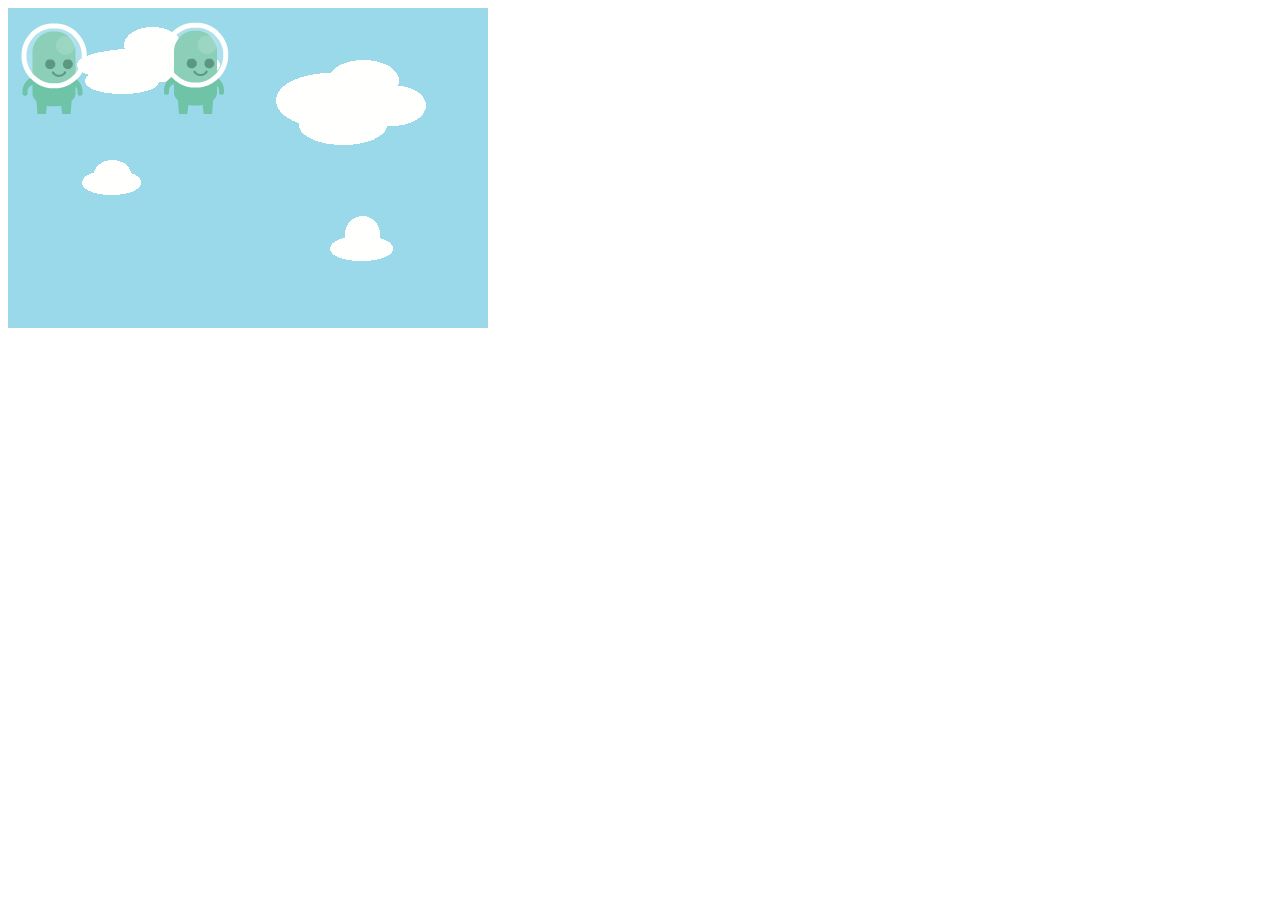
<file: Aula_2014-10-24/index.html>
<!DOCTYPE html>
<html>
  <head>
    <title>Aula Workflow</title>
  </head>
  <body>
    <div id="div-jogo"></div>
    <script src="js/phaser.js" type="text/javascript"></script>
    <script src="js/exemplo-workflow.js" type="text/javascript"></script>
  </body>
</html>
</file>
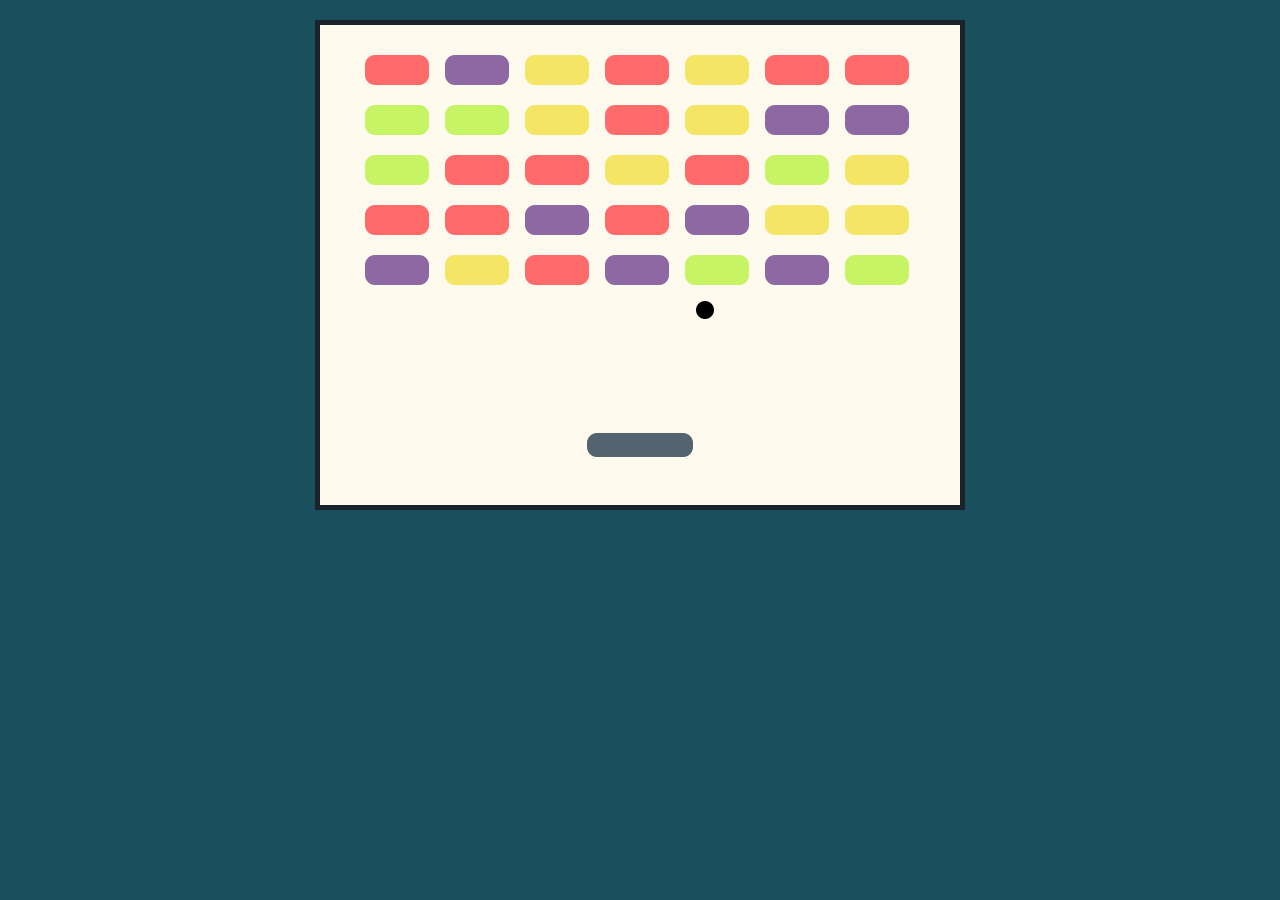
<file: Exemplo_Breakout/index.html>
<!DOCTYPE HTML>
<html>
<head>
<meta charset="UTF-8" />
<title>Breakout</title>
<script src="js/phaser.min.js"></script>
<style>
    body {
        width : 650px;
        margin: 20px auto;
        background-color: #194e5c;
        text-align: center;
    }
    #jogo  {
        text-align: center;
        margin: 0px auto;
        border: 5px #1a222a solid;
    }
</style>
</head>
    <body>

    <!-- div que contem o jogo -->
    <div id="jogo"></div>
        
    <script type="text/javascript"> 
        window.onload = function () {
            //set up Phaser canvas with width = 300 and height = 600 
            var game = new Phaser.Game (640, 480, Phaser.AUTO, 'jogo', { preload: preload, create: create, update: update, render: render }); 
            
            var velocidadeJogador = 1000,
                velocidadeBola = 100;
            
            var jogador,
                direcionais,
                tiposBlocos,
                blocos,
                bola,
                gameoverMsg,
                fimDeJogo,
                confirmar;
            
            // pré-carrega todos os assets necessarios
           function preload () {
                // imagem do paddle
                game.load.image ('paddle', 'assets/paddle.png');
                // imagens de blocos
                game.load.image ('bloco1', 'assets/bloco1.png');   
                game.load.image ('bloco2', 'assets/bloco2.png');
                game.load.image ('bloco3', 'assets/bloco3.png');
                game.load.image ('bloco4', 'assets/bloco4.png');
                tiposBlocos = ['bloco1','bloco2','bloco3','bloco4'];
                // bola
                game.load.image ('bola', 'assets/bola.png');
            }
            
            function create () {
                fimDeJogo = false;
                // ativa o sistema de fisica arcade
                game.physics.startSystem (Phaser.Physics.ARCADE);
                // fundo do palco
                game.stage.backgroundColor = '#fffaee';
                
                // jogador
                jogador = game.add.sprite (320, 420, 'paddle');
                game.physics.arcade.enable (jogador);
                jogador.anchor.setTo(0.5, 0.5);
                jogador.body.drag.x = 300;
                jogador.body.maxVelocity.x = 300;
                jogador.body.collideWorldBounds = true;
                jogador.body.immovable = true;
                
                // inputs do jogador
                direcionais = game.input.keyboard.createCursorKeys();
                
                // blocos
                blocos = game.add.group();
                for (var l = 0; l < 5; l++) {
                    for (var c = 0; c < 7; c++) {
                        var ind = game.rnd.integerInRange(0, tiposBlocos.length - 1);
                        var bloco = blocos.create (45 + c * 80, 30 + l * 50, tiposBlocos[ind]);
                        bloco.name = 'b' + c + 'x' + l;
                    }
                }
                blocos.enableBody = true;
                blocos.physicsBodyType = Phaser.Physics.ARCADE;
                game.physics.arcade.enable (blocos);
                blocos.setAll('body.immovable', true);
                
                // bola
                bola = game.add.sprite (320, 350, 'bola');
                game.physics.arcade.enable (bola);
                bola.anchor.setTo(0.5, 0.5);
                bola.body.maxVelocity.x = 300;
                bola.body.collideWorldBounds = true;
                bola.body.velocity = new Phaser.Point (velocidadeBola, -velocidadeBola);
                bola.body.bounce.setTo(1,1);
                
                // msg de fim de jogo
                var estilo = { font: "72px Droid Sans", fill: "#194e5c", align: "center", fontWeight: '900', stroke:'#1a222a', strokeThickness: 5 };
                gameoverMsg = game.add.text(game.world.centerX, game.world.centerY-50, '', estilo);
                gameoverMsg.anchor.setTo(0.5);
                
                // botao
                confirmar = game.input.keyboard.addKey(Phaser.Keyboard.SPACEBAR);
            }
            
            function update () {
                // configura colisoes
                game.physics.arcade.collide (jogador, bola, colisaoJogadorBola, null, this);
                game.physics.arcade.collide (bola, blocos, colisaoBolaBloco, null, this);
                
                // movimento lateral do jogador
                jogador.body.acceleration.x = 0;
                if (direcionais.left.isDown) {
                    jogador.body.acceleration.x = -velocidadeJogador;
                }
                if (direcionais.right.isDown) {
                    jogador.body.acceleration.x = velocidadeJogador;
                }
                
                // limites externos da bola
                if (bola.x > 630) {
                    bola.body.velocity.x = -velocidadeBola;
                    bola.scale.setTo(1,1);
                    game.add.tween(bola.scale).to({y : 2, x: 2}, 100, Phaser.Easing.Cubic.Out, true, 0, 0, true);
                }
                if (bola.x < 10) {
                    bola.body.velocity.x = velocidadeBola;
                    bola.scale.setTo(1,1);
                    game.add.tween(bola.scale).to({y : 2, x: 2}, 100, Phaser.Easing.Cubic.Out, true, 0, 0, true);
                }
                if (bola.y < 10) {
                    bola.body.velocity.y = velocidadeBola;
                    bola.scale.setTo(1,1);
                    game.add.tween(bola.scale).to({y : 2, x: 2}, 100, Phaser.Easing.Cubic.Out, true, 0, 0, true);
                }
                if (bola.y > 470) {
                    bola.destroy (true);
                    gameoverMsg.text = 'Game over!';
                    bola.exist = false;
                    fimDeJogo = true;
                }
                
                // se for fim de jogo, recomecar
                if (fimDeJogo) {
                    if(confirmar.isDown) {
                        velocidadeBola = 100;
                        game.state.restart();
                    }
                }
            }
            
            function render () {
                //game.debug.bodyInfo(bola, 16, 24);
            }
            
            function colisaoBolaBloco (pBola, pBloco) {
                console.log ('bola tocou em ' + pBloco.name);
                velocidadeBola += 5;
                pBloco.destroy (true);
                bola.scale.setTo(1,1);
                game.add.tween(bola.scale).to({y : 2, x: 2}, 100, Phaser.Easing.Cubic.Out, true, 0, 0, true);
            }
            
            function colisaoJogadorBola () {
                console.log ('bola tocou no jogador');
                if (bola.body.velocity.x > 0 && bola.x < jogador.x) {
                    bola.body.velocity.x = -velocidadeBola;
                }
                if (bola.body.velocity.x < 0 && bola.x > jogador.x) {
                    bola.body.velocity.x = velocidadeBola;
                }
                console.log(bola);
                //bola.scale.setTo(1.5, 1.5);
                game.add.tween(bola.scale).to({y : 2, x: 2}, 100, Phaser.Easing.Cubic.Out, true, 0, 0, true);
            }
        };
    </script>
    </body>
</html>
</file>
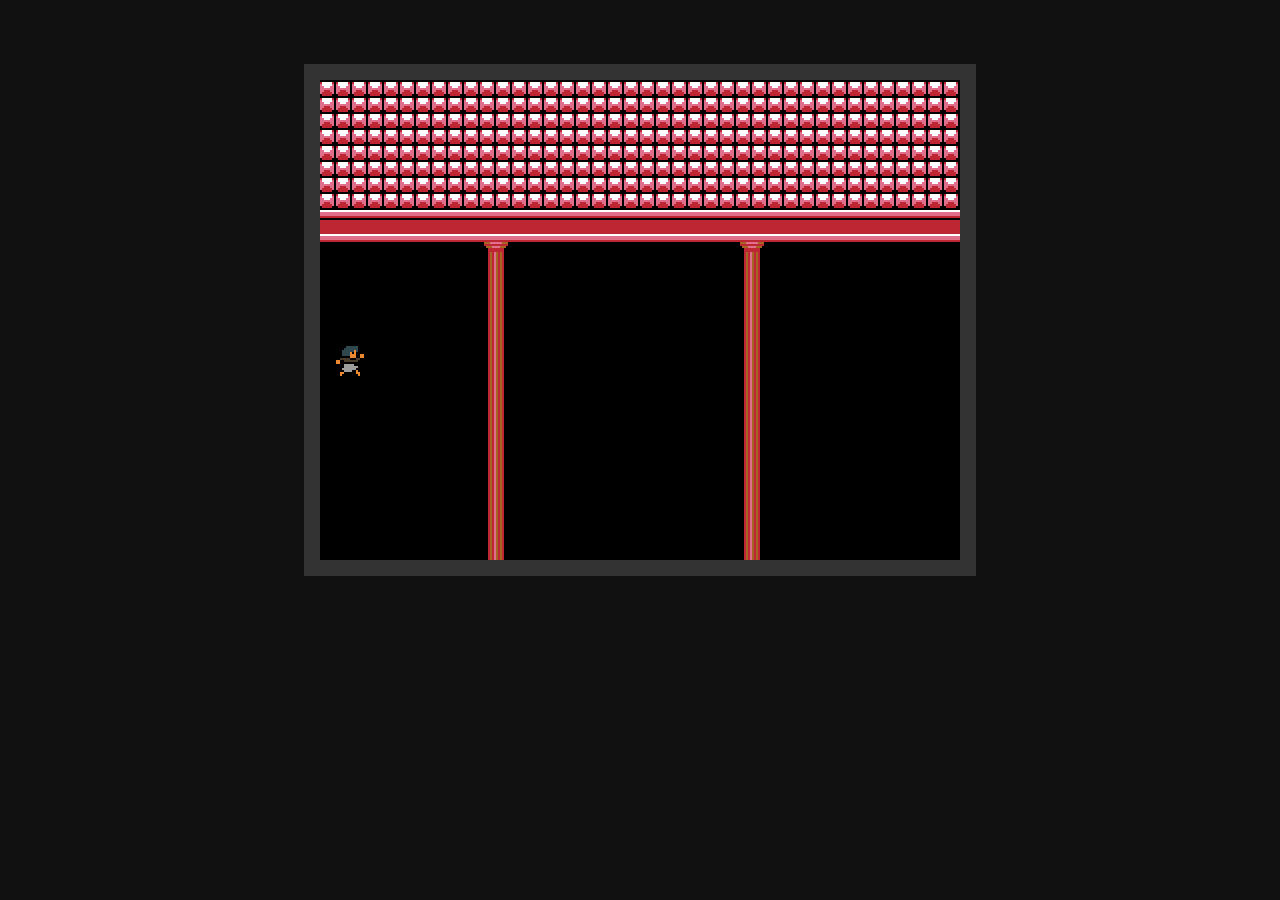
<file: Exemplo_Mapa/index.html>
<!DOCTYPE html>
<html>
   <head>
      <title>Exemplo com tilemaps</title>
      <script src="js/phaser.js" type="text/javascript"></script>
		<script src="js/boot.js" type="text/javascript"></script>
		<script src="js/preload.js" type="text/javascript"></script>
      <script src="js/game.js" type="text/javascript"></script>
		<script src="js/main.js"></script>
		
		<style>
			body {
				padding: 0px;
				margin: 0px;
				background-color: #111;
			}
			canvas {
				margin: 64px auto;
				border: 16px solid #333;
			}
		</style>
   </head>
   <body>
      <div id="jogo"></div>
   </body>
</html>
</file>
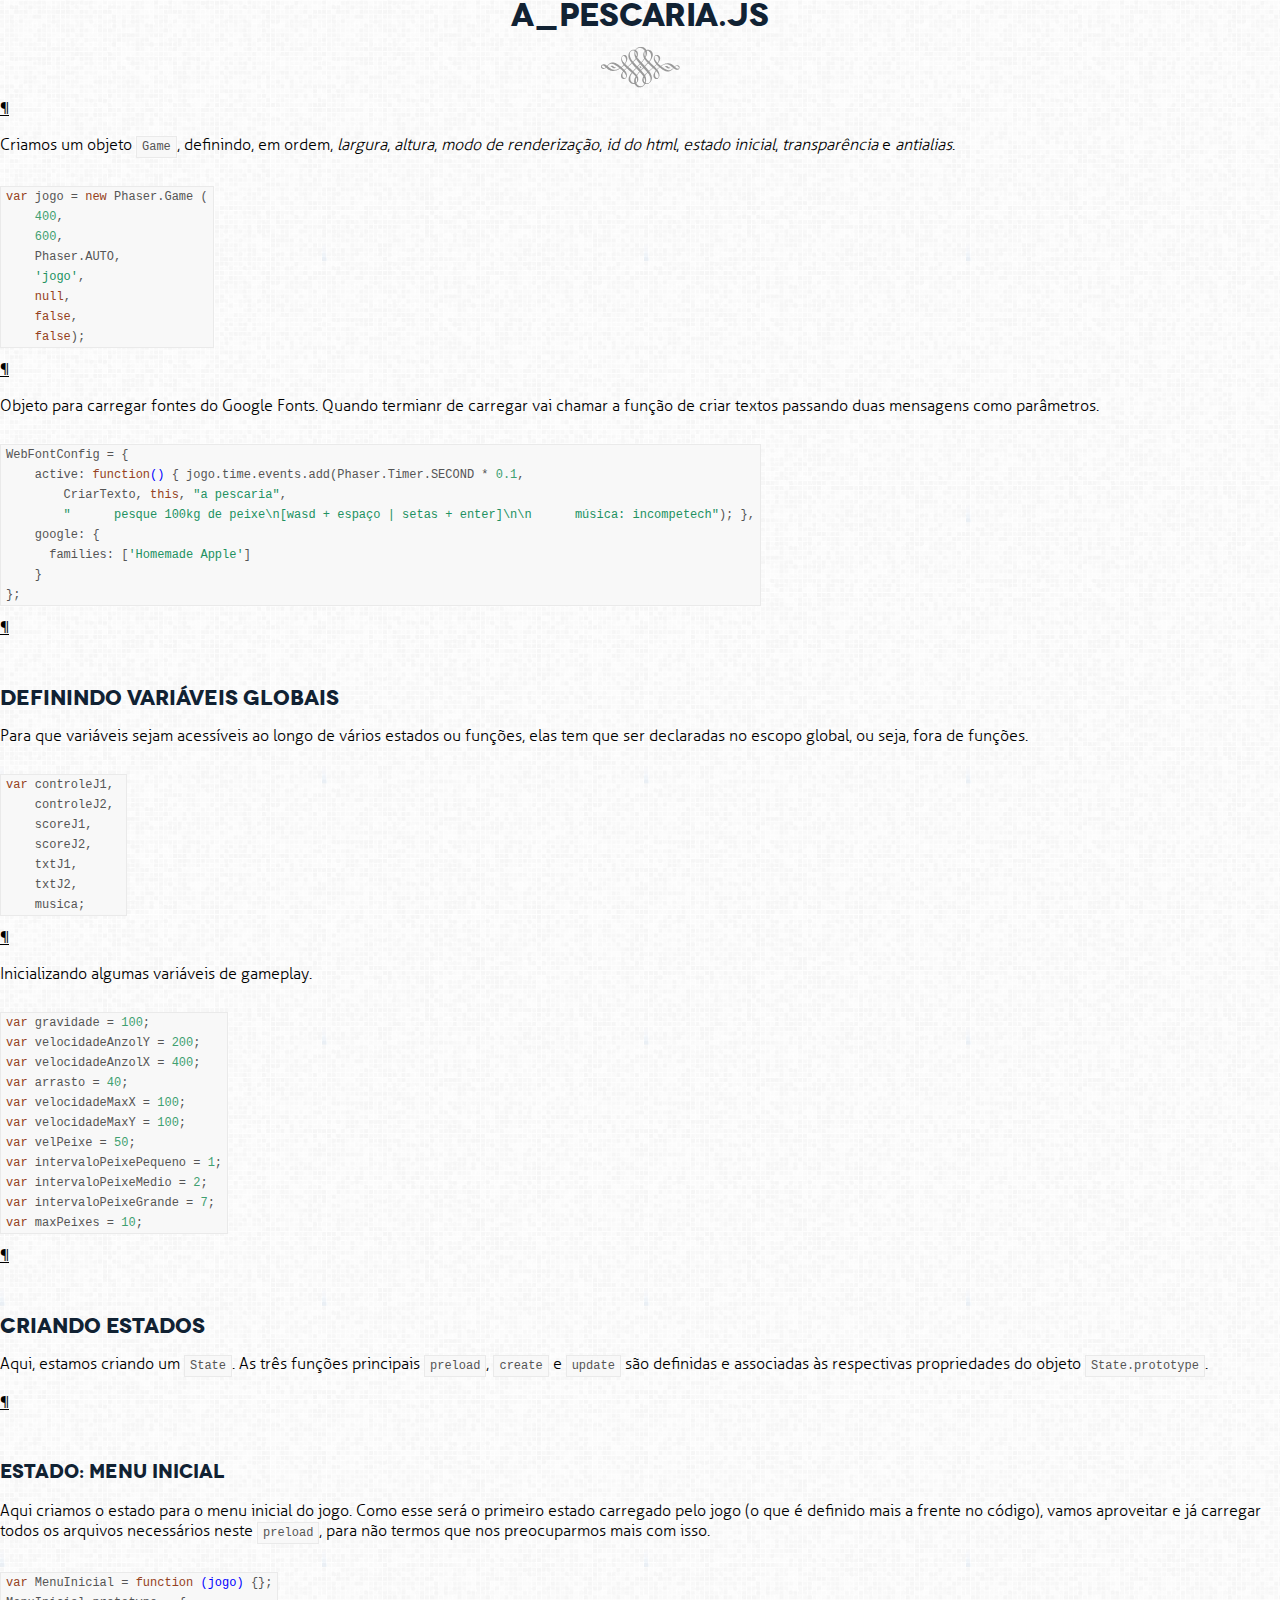
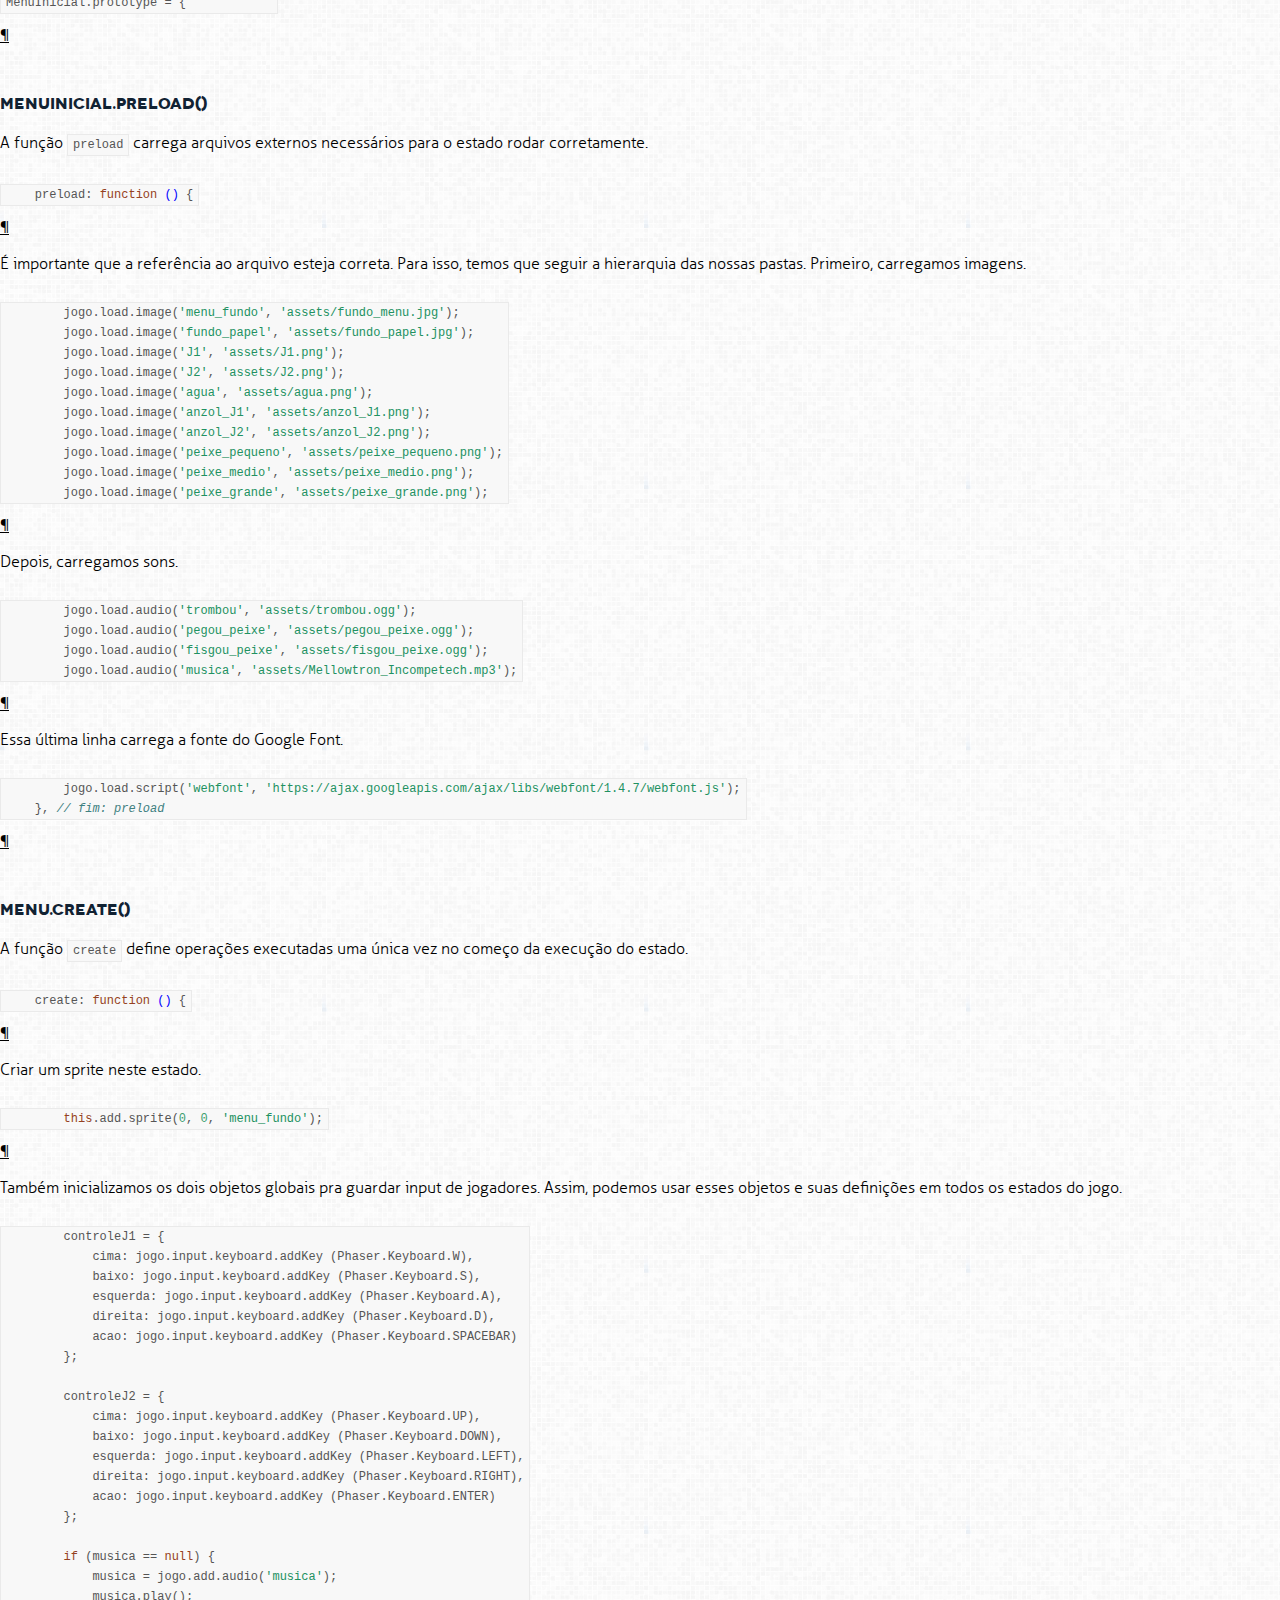
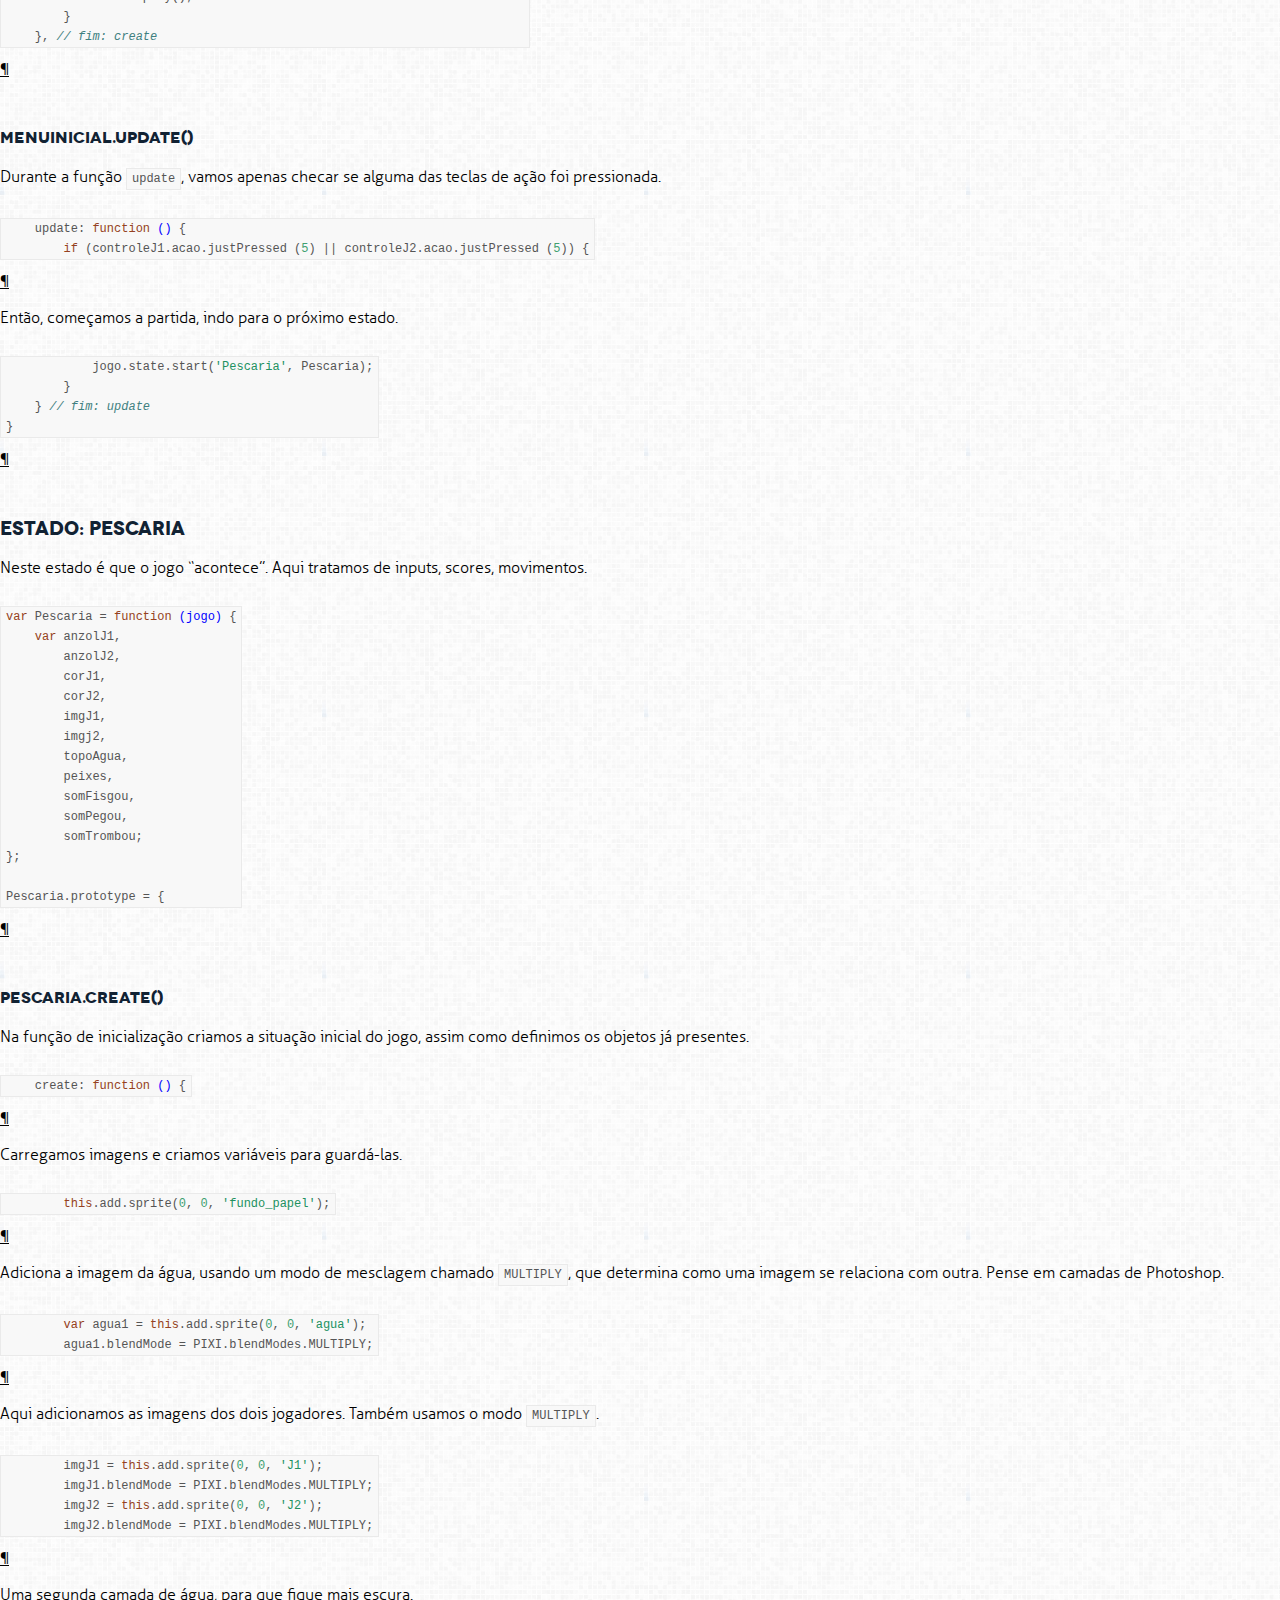
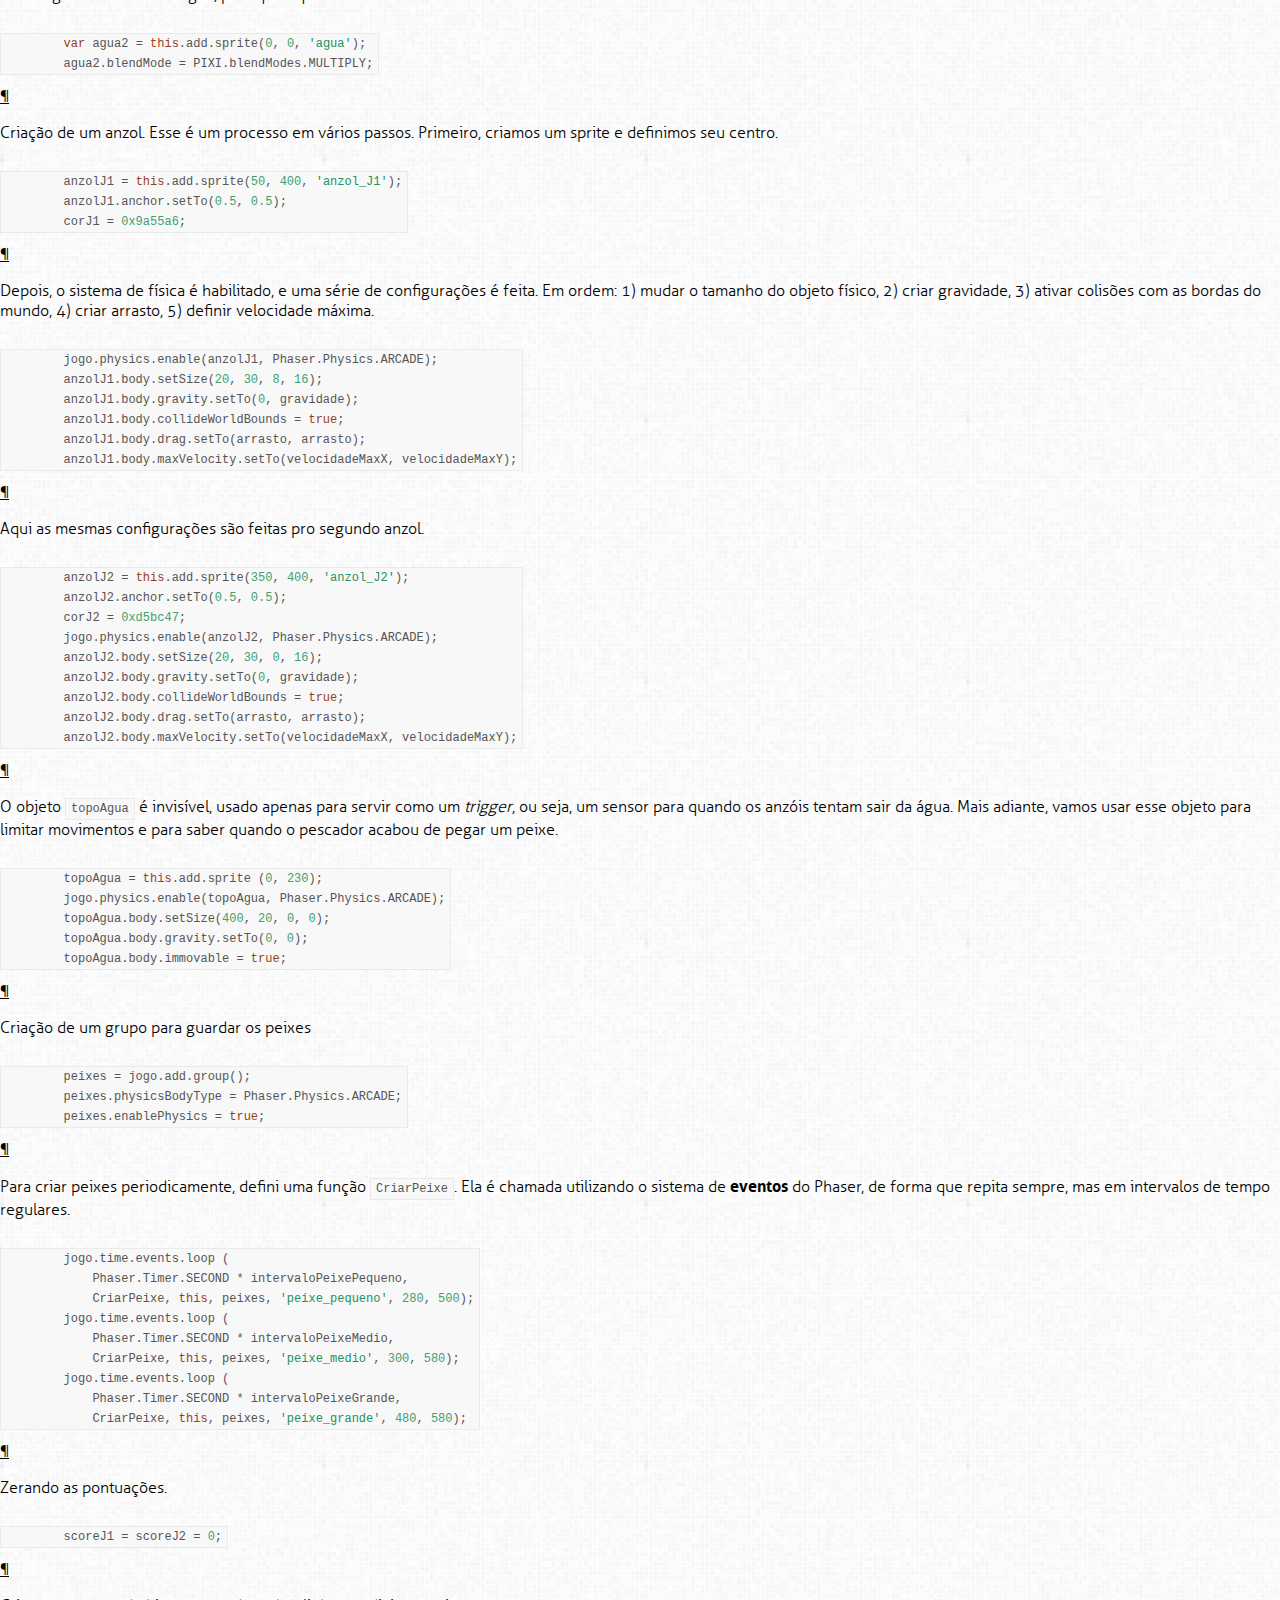
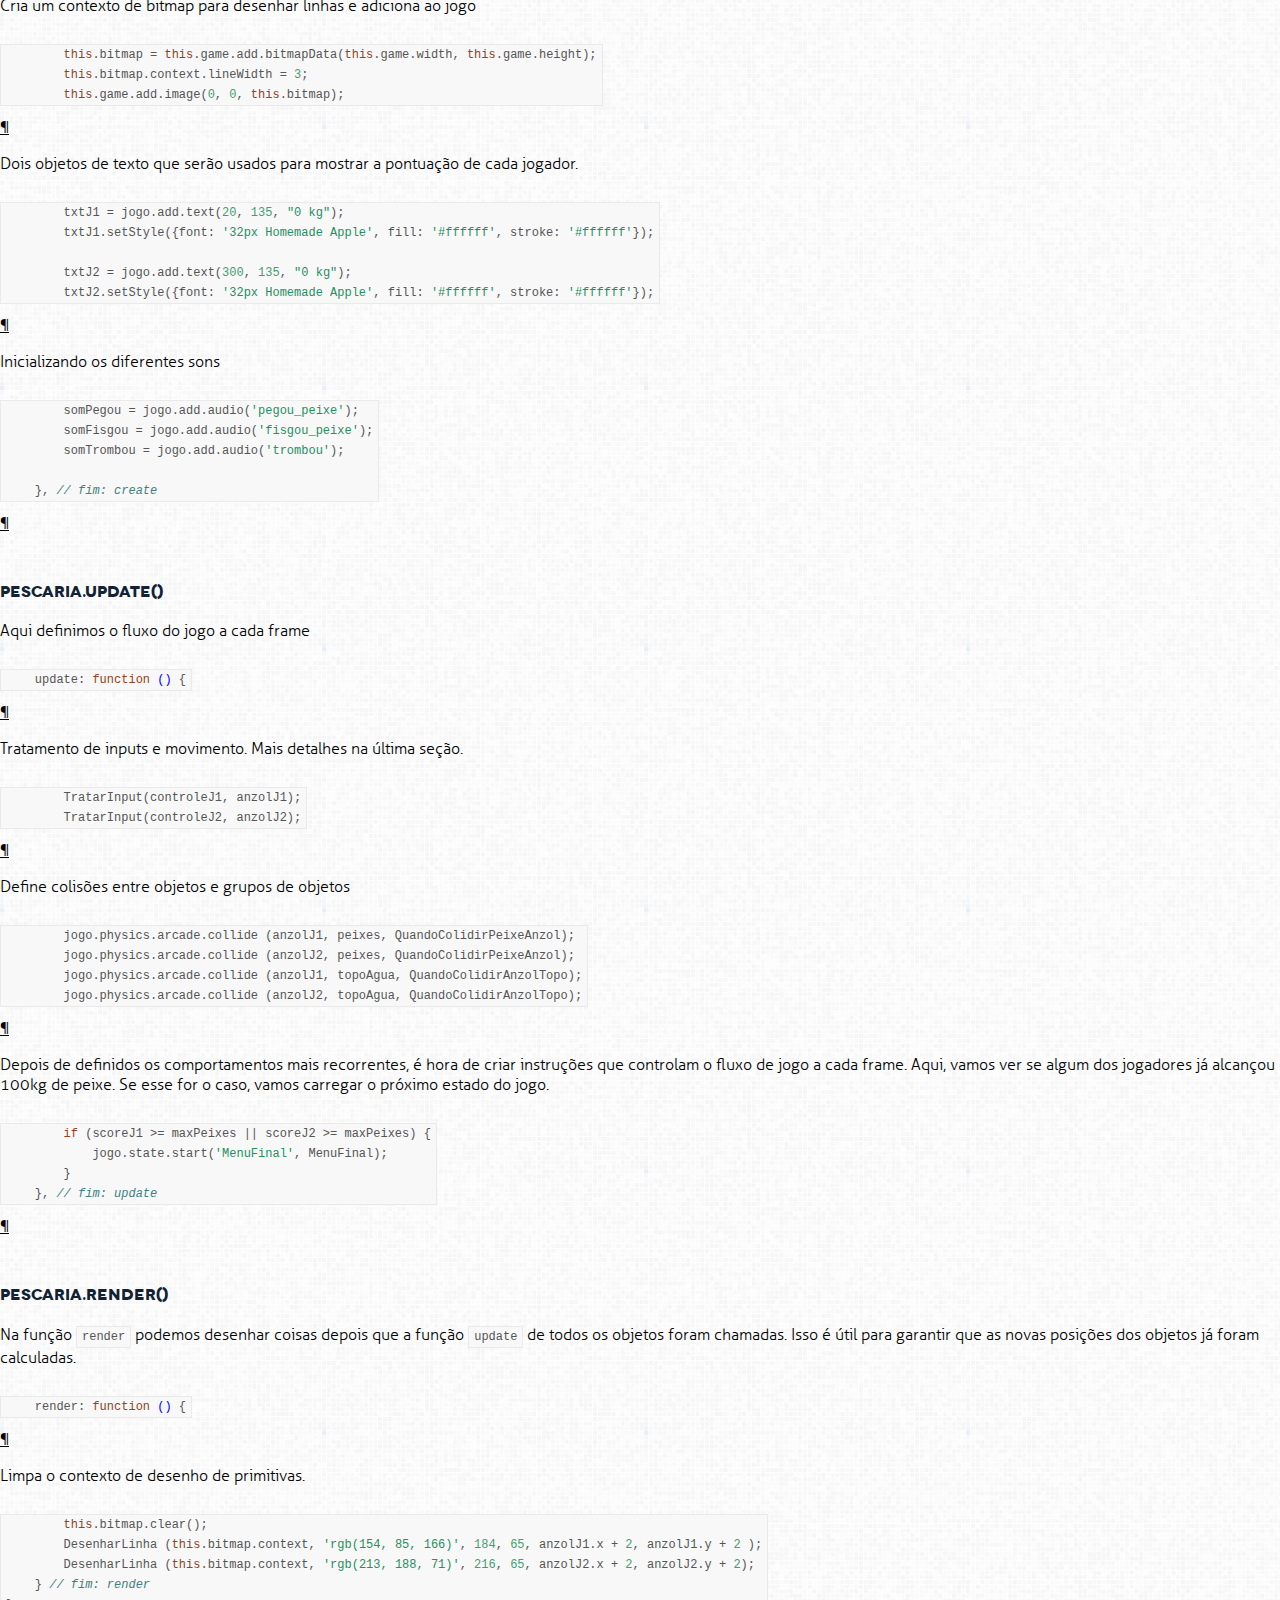
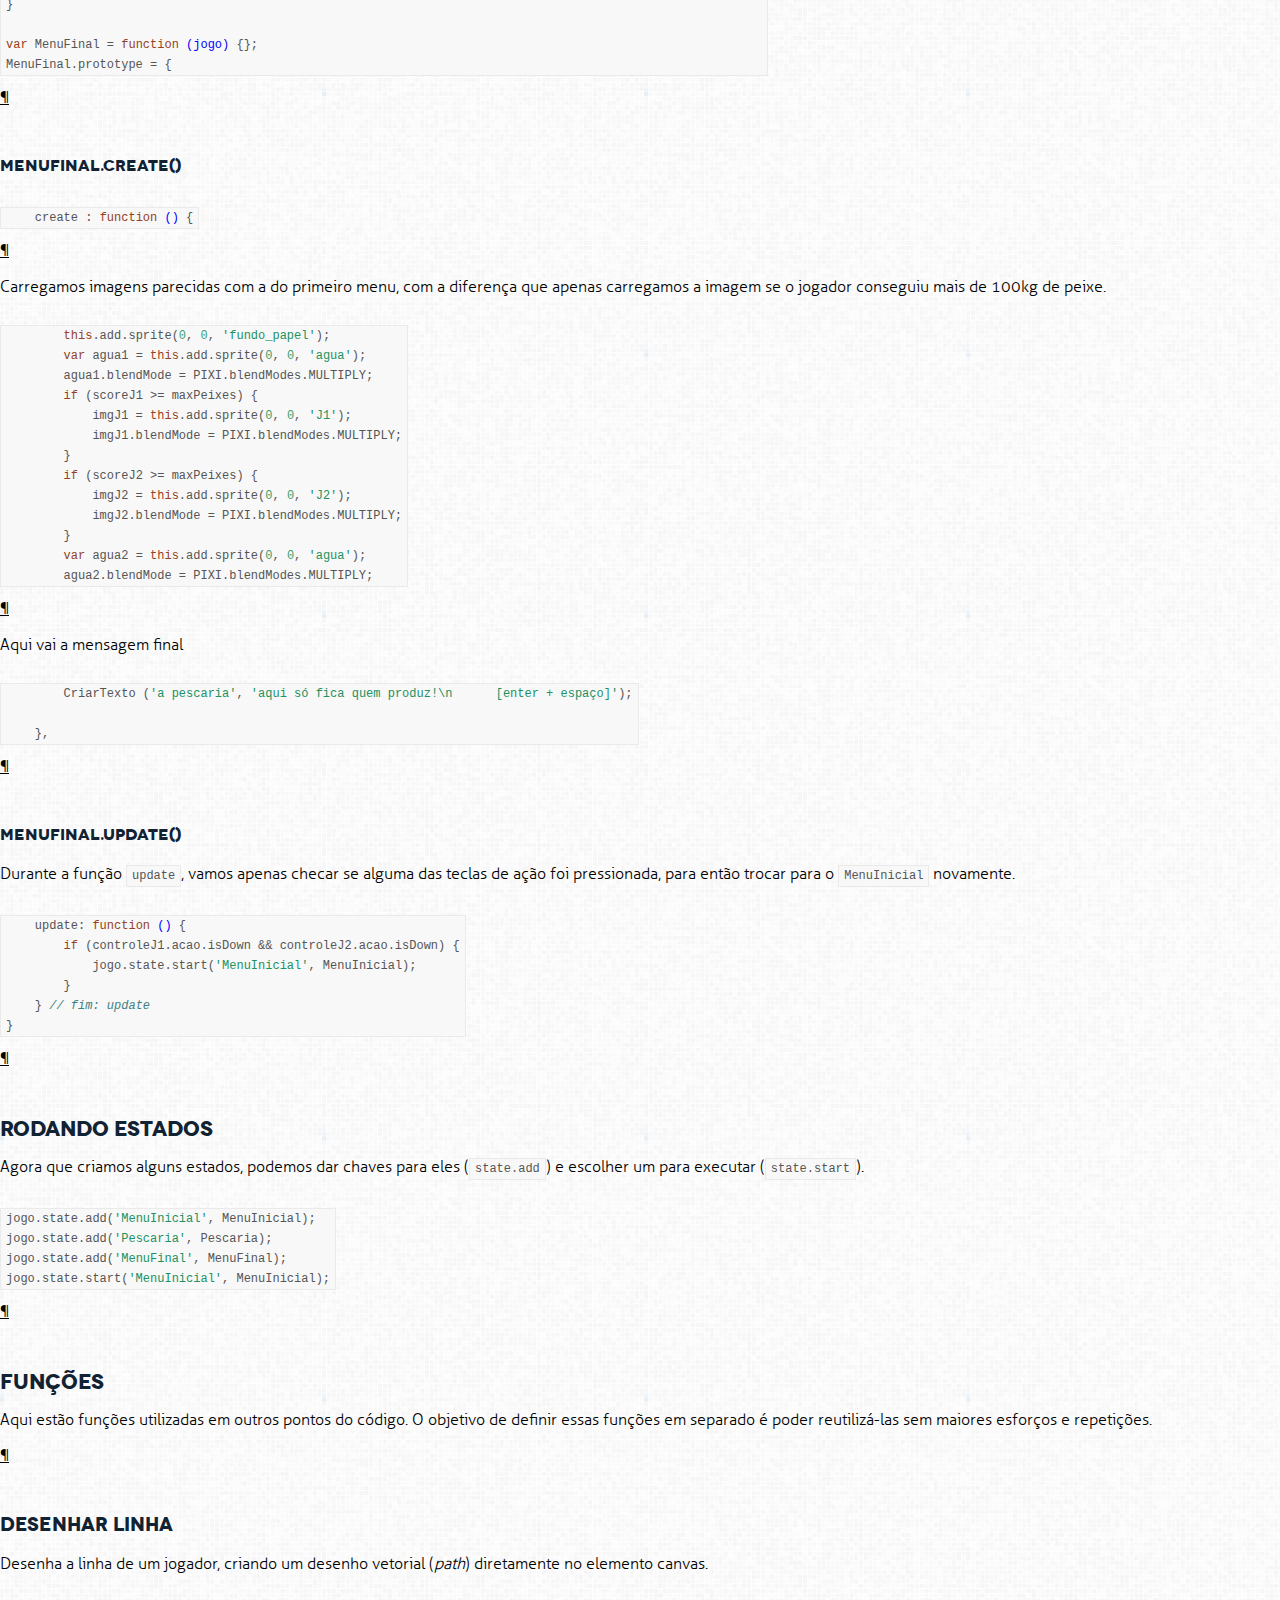
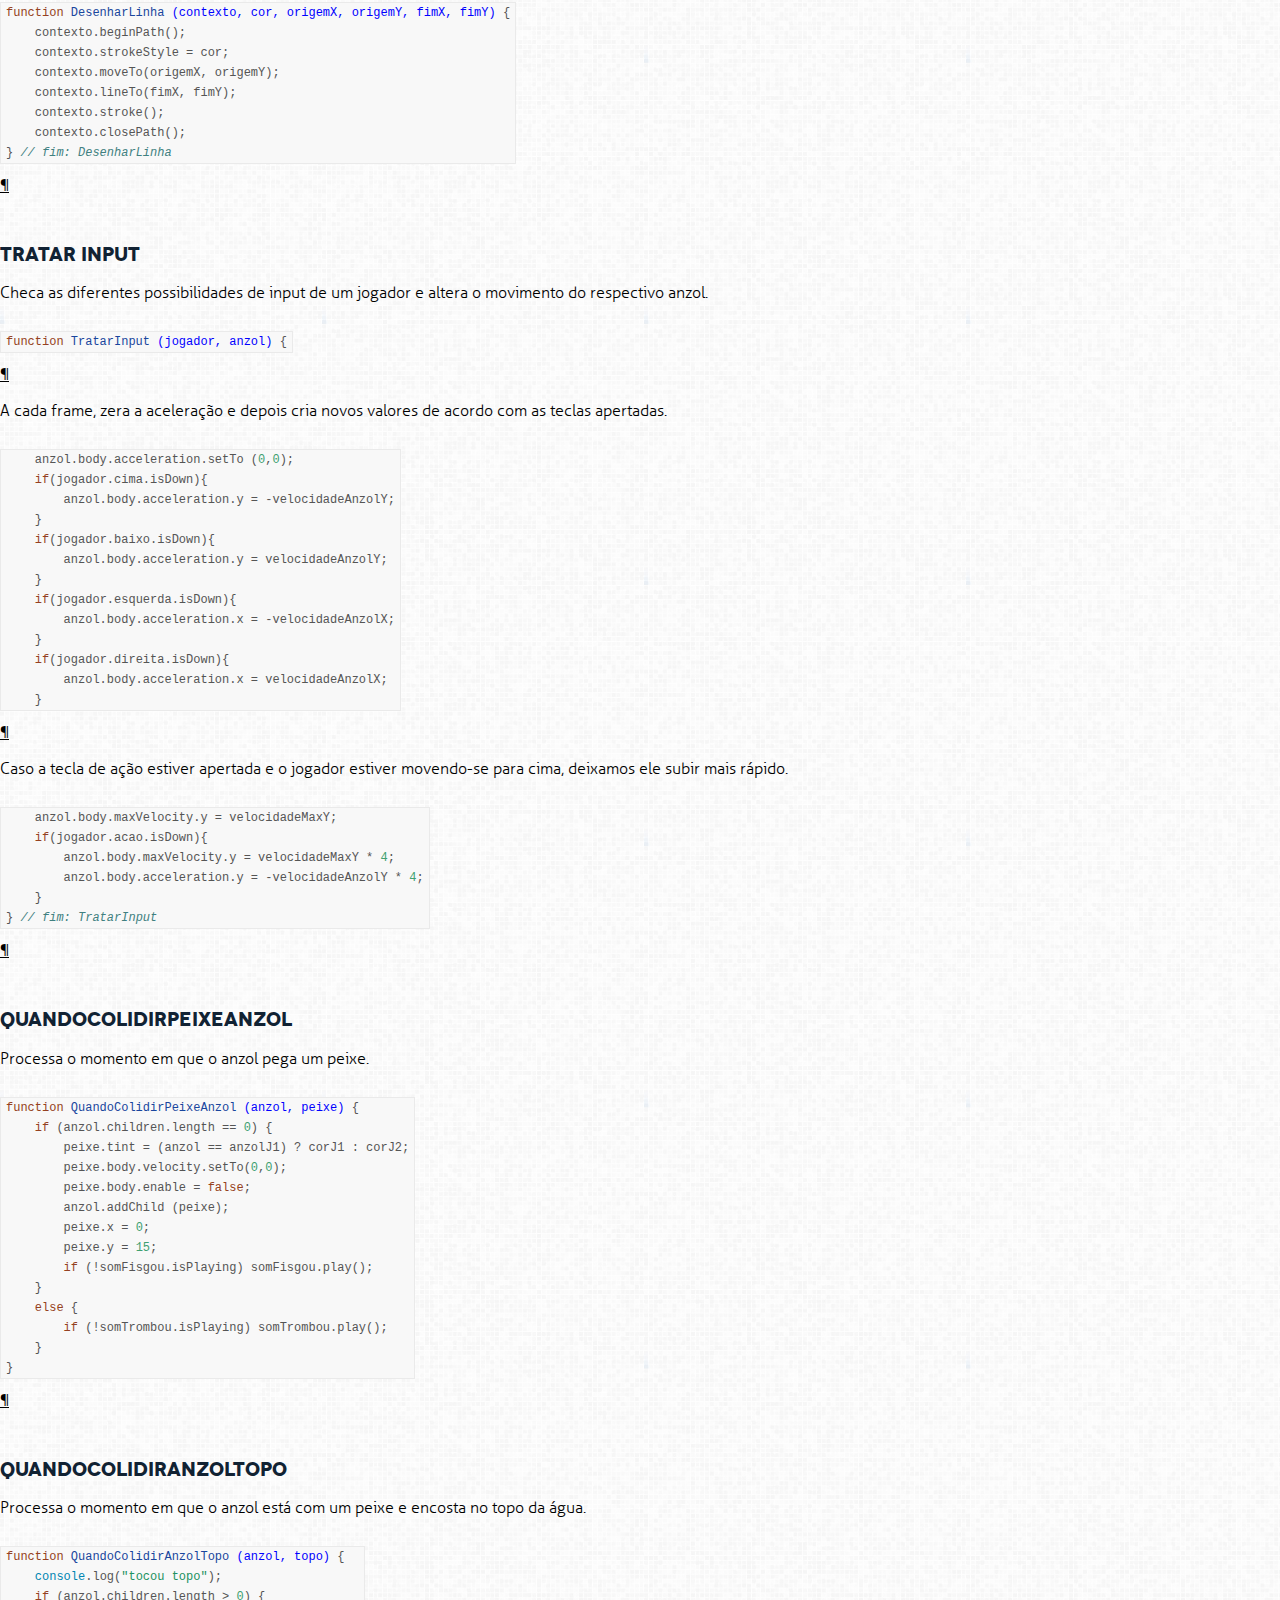
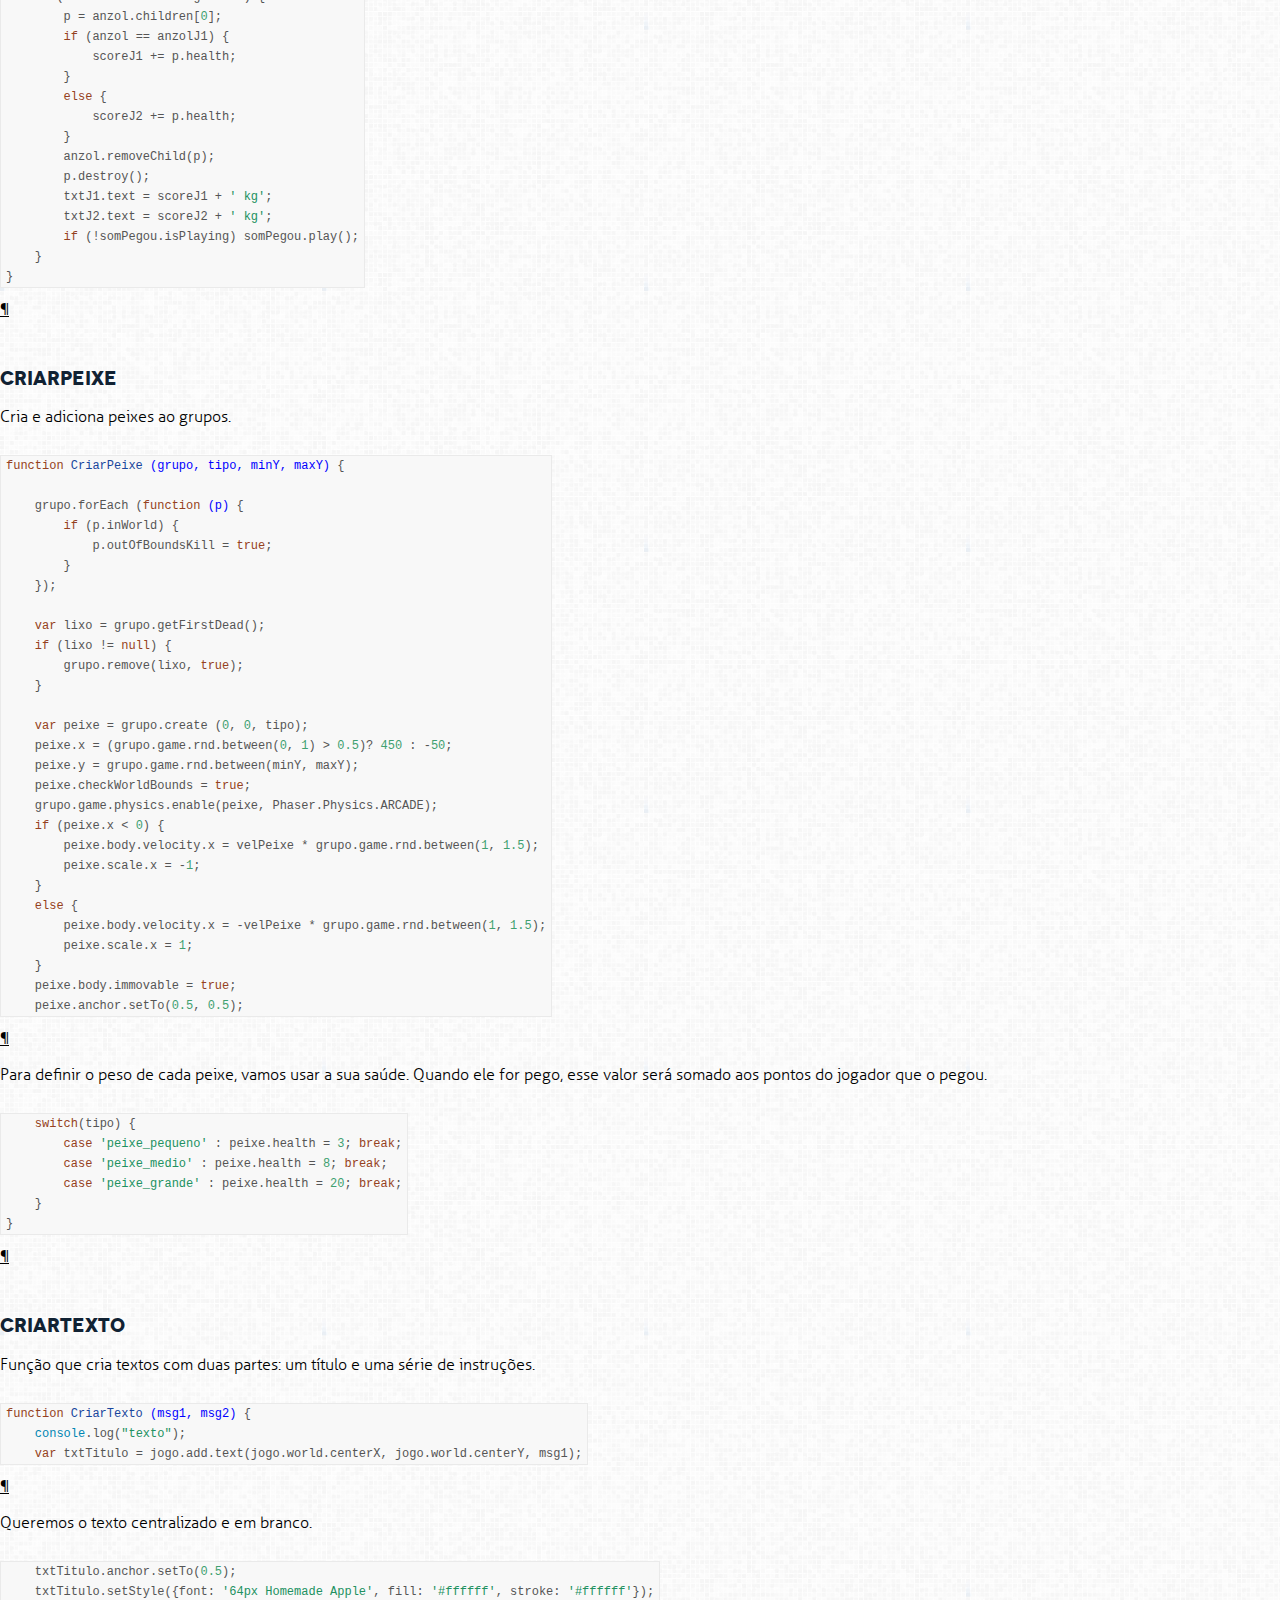
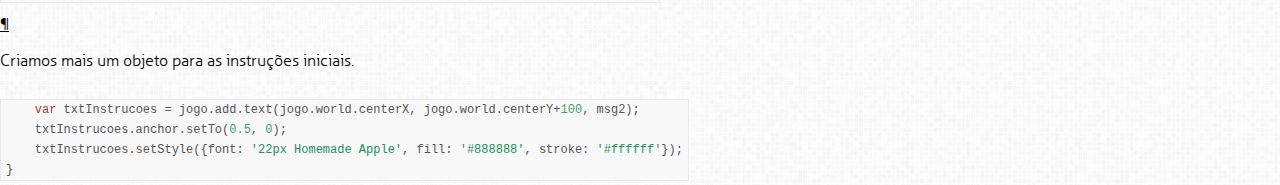
<file: Exemplo_FishingDerby/Docs/a_pescaria.html>
<!DOCTYPE html>

<html>
<head>
  <title>a_pescaria.js</title>
  <meta http-equiv="content-type" content="text/html; charset=UTF-8">
  <meta name="viewport" content="width=device-width, target-densitydpi=160dpi, initial-scale=1.0; maximum-scale=1.0; user-scalable=0;">
  <link rel="stylesheet" media="all" href="docco.css" />
</head>
<body>
  <div id="container">
    <div id="background"></div>
    
    <ul class="sections">
        
          <li id="title">
              <div class="annotation">
                  <h1>a_pescaria.js</h1>
              </div>
          </li>
        
        
        
        <li id="section-1">
            <div class="annotation">
              
              <div class="pilwrap ">
                <a class="pilcrow" href="#section-1">&#182;</a>
              </div>
              <p>Criamos um objeto <code>Game</code>, definindo, em ordem, <em>largura</em>, <em>altura</em>, <em>modo de renderização</em>, <em>id do html</em>, <em>estado inicial</em>, <em>transparência</em> e <em>antialias</em>.</p>

            </div>
            
            <div class="content"><div class='highlight'><pre><span class="hljs-keyword">var</span> jogo = <span class="hljs-keyword">new</span> Phaser.Game (
    <span class="hljs-number">400</span>, 
    <span class="hljs-number">600</span>, 
    Phaser.AUTO, 
    <span class="hljs-string">'jogo'</span>, 
    <span class="hljs-literal">null</span>, 
    <span class="hljs-literal">false</span>, 
    <span class="hljs-literal">false</span>);</pre></div></div>
            
        </li>
        
        
        <li id="section-2">
            <div class="annotation">
              
              <div class="pilwrap ">
                <a class="pilcrow" href="#section-2">&#182;</a>
              </div>
              <p> Objeto para carregar fontes do Google Fonts. Quando termianr de carregar vai chamar a função de criar textos passando duas mensagens como parâmetros.</p>

            </div>
            
            <div class="content"><div class='highlight'><pre>WebFontConfig = {
    active: <span class="hljs-function"><span class="hljs-keyword">function</span><span class="hljs-params">()</span> </span>{ jogo.time.events.add(Phaser.Timer.SECOND * <span class="hljs-number">0.1</span>, 
        CriarTexto, <span class="hljs-keyword">this</span>, <span class="hljs-string">"a pescaria"</span>,
        <span class="hljs-string">"      pesque 100kg de peixe\n[wasd + espaço | setas + enter]\n\n      música: incompetech"</span>); },
    google: {
      families: [<span class="hljs-string">'Homemade Apple'</span>]
    }
};</pre></div></div>
            
        </li>
        
        
        <li id="section-3">
            <div class="annotation">
              
              <div class="pilwrap ">
                <a class="pilcrow" href="#section-3">&#182;</a>
              </div>
              <h2 id="definindo-vari-veis-globais">Definindo variáveis globais</h2>
<p>Para que variáveis sejam acessíveis ao longo de vários estados ou funções, elas tem que ser declaradas no escopo global, ou seja, fora de funções.</p>

            </div>
            
            <div class="content"><div class='highlight'><pre><span class="hljs-keyword">var</span> controleJ1, 
    controleJ2,
    scoreJ1,
    scoreJ2,
    txtJ1,
    txtJ2,
    musica;</pre></div></div>
            
        </li>
        
        
        <li id="section-4">
            <div class="annotation">
              
              <div class="pilwrap ">
                <a class="pilcrow" href="#section-4">&#182;</a>
              </div>
              <p>Inicializando algumas variáveis de gameplay.</p>

            </div>
            
            <div class="content"><div class='highlight'><pre><span class="hljs-keyword">var</span> gravidade = <span class="hljs-number">100</span>;
<span class="hljs-keyword">var</span> velocidadeAnzolY = <span class="hljs-number">200</span>;
<span class="hljs-keyword">var</span> velocidadeAnzolX = <span class="hljs-number">400</span>;
<span class="hljs-keyword">var</span> arrasto = <span class="hljs-number">40</span>;
<span class="hljs-keyword">var</span> velocidadeMaxX = <span class="hljs-number">100</span>;
<span class="hljs-keyword">var</span> velocidadeMaxY = <span class="hljs-number">100</span>;
<span class="hljs-keyword">var</span> velPeixe = <span class="hljs-number">50</span>;
<span class="hljs-keyword">var</span> intervaloPeixePequeno = <span class="hljs-number">1</span>;
<span class="hljs-keyword">var</span> intervaloPeixeMedio = <span class="hljs-number">2</span>;
<span class="hljs-keyword">var</span> intervaloPeixeGrande = <span class="hljs-number">7</span>;
<span class="hljs-keyword">var</span> maxPeixes = <span class="hljs-number">10</span>;</pre></div></div>
            
        </li>
        
        
        <li id="section-5">
            <div class="annotation">
              
              <div class="pilwrap ">
                <a class="pilcrow" href="#section-5">&#182;</a>
              </div>
              <h2 id="criando-estados">Criando estados</h2>
<p>Aqui, estamos criando um <code>State</code>. As três funções principais <code>preload</code>, <code>create</code> e <code>update</code> são definidas e associadas às respectivas propriedades do objeto <code>State.prototype</code>.</p>

            </div>
            
        </li>
        
        
        <li id="section-6">
            <div class="annotation">
              
              <div class="pilwrap ">
                <a class="pilcrow" href="#section-6">&#182;</a>
              </div>
              <h3 id="estado-menu-inicial">Estado: Menu inicial</h3>
<p>Aqui criamos o estado para o menu inicial do jogo. Como esse será o primeiro estado carregado pelo jogo (o que é definido mais a frente no código), vamos aproveitar e já carregar todos os arquivos necessários neste <code>preload</code>, para não termos que nos preocuparmos mais com isso.</p>

            </div>
            
            <div class="content"><div class='highlight'><pre>
<span class="hljs-keyword">var</span> MenuInicial = <span class="hljs-function"><span class="hljs-keyword">function</span> <span class="hljs-params">(jogo)</span> </span>{};
MenuInicial.prototype = {</pre></div></div>
            
        </li>
        
        
        <li id="section-7">
            <div class="annotation">
              
              <div class="pilwrap ">
                <a class="pilcrow" href="#section-7">&#182;</a>
              </div>
              <h4 id="menuinicial-preload-">MenuInicial.preload()</h4>
<p>A função <code>preload</code> carrega arquivos externos necessários para o estado rodar corretamente.</p>

            </div>
            
            <div class="content"><div class='highlight'><pre>    preload: <span class="hljs-function"><span class="hljs-keyword">function</span> <span class="hljs-params">()</span> </span>{</pre></div></div>
            
        </li>
        
        
        <li id="section-8">
            <div class="annotation">
              
              <div class="pilwrap ">
                <a class="pilcrow" href="#section-8">&#182;</a>
              </div>
              <p>É importante que a referência ao arquivo esteja correta. Para isso, temos que seguir a hierarquia das nossas pastas. Primeiro, carregamos imagens.</p>

            </div>
            
            <div class="content"><div class='highlight'><pre>        jogo.load.image(<span class="hljs-string">'menu_fundo'</span>, <span class="hljs-string">'assets/fundo_menu.jpg'</span>);
        jogo.load.image(<span class="hljs-string">'fundo_papel'</span>, <span class="hljs-string">'assets/fundo_papel.jpg'</span>);
        jogo.load.image(<span class="hljs-string">'J1'</span>, <span class="hljs-string">'assets/J1.png'</span>);
        jogo.load.image(<span class="hljs-string">'J2'</span>, <span class="hljs-string">'assets/J2.png'</span>);
        jogo.load.image(<span class="hljs-string">'agua'</span>, <span class="hljs-string">'assets/agua.png'</span>);
        jogo.load.image(<span class="hljs-string">'anzol_J1'</span>, <span class="hljs-string">'assets/anzol_J1.png'</span>);
        jogo.load.image(<span class="hljs-string">'anzol_J2'</span>, <span class="hljs-string">'assets/anzol_J2.png'</span>);
        jogo.load.image(<span class="hljs-string">'peixe_pequeno'</span>, <span class="hljs-string">'assets/peixe_pequeno.png'</span>);
        jogo.load.image(<span class="hljs-string">'peixe_medio'</span>, <span class="hljs-string">'assets/peixe_medio.png'</span>);
        jogo.load.image(<span class="hljs-string">'peixe_grande'</span>, <span class="hljs-string">'assets/peixe_grande.png'</span>);</pre></div></div>
            
        </li>
        
        
        <li id="section-9">
            <div class="annotation">
              
              <div class="pilwrap ">
                <a class="pilcrow" href="#section-9">&#182;</a>
              </div>
              <p>Depois, carregamos sons.</p>

            </div>
            
            <div class="content"><div class='highlight'><pre>        jogo.load.audio(<span class="hljs-string">'trombou'</span>, <span class="hljs-string">'assets/trombou.ogg'</span>);
        jogo.load.audio(<span class="hljs-string">'pegou_peixe'</span>, <span class="hljs-string">'assets/pegou_peixe.ogg'</span>);
        jogo.load.audio(<span class="hljs-string">'fisgou_peixe'</span>, <span class="hljs-string">'assets/fisgou_peixe.ogg'</span>);
        jogo.load.audio(<span class="hljs-string">'musica'</span>, <span class="hljs-string">'assets/Mellowtron_Incompetech.mp3'</span>);</pre></div></div>
            
        </li>
        
        
        <li id="section-10">
            <div class="annotation">
              
              <div class="pilwrap ">
                <a class="pilcrow" href="#section-10">&#182;</a>
              </div>
              <p>Essa última linha carrega a fonte do Google Font.</p>

            </div>
            
            <div class="content"><div class='highlight'><pre>        jogo.load.script(<span class="hljs-string">'webfont'</span>, <span class="hljs-string">'https://ajax.googleapis.com/ajax/libs/webfont/1.4.7/webfont.js'</span>);
    }, <span class="hljs-comment">// fim: preload</span></pre></div></div>
            
        </li>
        
        
        <li id="section-11">
            <div class="annotation">
              
              <div class="pilwrap ">
                <a class="pilcrow" href="#section-11">&#182;</a>
              </div>
              <h4 id="menu-create-">Menu.create()</h4>
<p>A função <code>create</code> define operações executadas uma única vez no começo da execução do estado.</p>

            </div>
            
            <div class="content"><div class='highlight'><pre>    create: <span class="hljs-function"><span class="hljs-keyword">function</span> <span class="hljs-params">()</span> </span>{</pre></div></div>
            
        </li>
        
        
        <li id="section-12">
            <div class="annotation">
              
              <div class="pilwrap ">
                <a class="pilcrow" href="#section-12">&#182;</a>
              </div>
              <p>Criar um sprite neste estado.</p>

            </div>
            
            <div class="content"><div class='highlight'><pre>        <span class="hljs-keyword">this</span>.add.sprite(<span class="hljs-number">0</span>, <span class="hljs-number">0</span>, <span class="hljs-string">'menu_fundo'</span>);</pre></div></div>
            
        </li>
        
        
        <li id="section-13">
            <div class="annotation">
              
              <div class="pilwrap ">
                <a class="pilcrow" href="#section-13">&#182;</a>
              </div>
              <p>Também inicializamos os dois objetos globais pra guardar input de jogadores. Assim, podemos usar esses objetos e suas definições em todos os estados do jogo.</p>

            </div>
            
            <div class="content"><div class='highlight'><pre>        controleJ1 = {
            cima: jogo.input.keyboard.addKey (Phaser.Keyboard.W),
            baixo: jogo.input.keyboard.addKey (Phaser.Keyboard.S),
            esquerda: jogo.input.keyboard.addKey (Phaser.Keyboard.A),
            direita: jogo.input.keyboard.addKey (Phaser.Keyboard.D),
            acao: jogo.input.keyboard.addKey (Phaser.Keyboard.SPACEBAR)
        };
        
        controleJ2 = {
            cima: jogo.input.keyboard.addKey (Phaser.Keyboard.UP),
            baixo: jogo.input.keyboard.addKey (Phaser.Keyboard.DOWN),
            esquerda: jogo.input.keyboard.addKey (Phaser.Keyboard.LEFT),
            direita: jogo.input.keyboard.addKey (Phaser.Keyboard.RIGHT),
            acao: jogo.input.keyboard.addKey (Phaser.Keyboard.ENTER)
        };
        
        <span class="hljs-keyword">if</span> (musica == <span class="hljs-literal">null</span>) {
            musica = jogo.add.audio(<span class="hljs-string">'musica'</span>);
            musica.play();
        }
    }, <span class="hljs-comment">// fim: create</span></pre></div></div>
            
        </li>
        
        
        <li id="section-14">
            <div class="annotation">
              
              <div class="pilwrap ">
                <a class="pilcrow" href="#section-14">&#182;</a>
              </div>
              <h4 id="menuinicial-update-">MenuInicial.update()</h4>
<p>Durante a função <code>update</code>, vamos apenas checar se alguma das teclas de ação foi pressionada.</p>

            </div>
            
            <div class="content"><div class='highlight'><pre>    update: <span class="hljs-function"><span class="hljs-keyword">function</span> <span class="hljs-params">()</span> </span>{
        <span class="hljs-keyword">if</span> (controleJ1.acao.justPressed (<span class="hljs-number">5</span>) || controleJ2.acao.justPressed (<span class="hljs-number">5</span>)) {</pre></div></div>
            
        </li>
        
        
        <li id="section-15">
            <div class="annotation">
              
              <div class="pilwrap ">
                <a class="pilcrow" href="#section-15">&#182;</a>
              </div>
              <p>Então, começamos a partida, indo para o próximo estado.</p>

            </div>
            
            <div class="content"><div class='highlight'><pre>            jogo.state.start(<span class="hljs-string">'Pescaria'</span>, Pescaria);
        }
    } <span class="hljs-comment">// fim: update</span>
}</pre></div></div>
            
        </li>
        
        
        <li id="section-16">
            <div class="annotation">
              
              <div class="pilwrap ">
                <a class="pilcrow" href="#section-16">&#182;</a>
              </div>
              <h3 id="estado-pescaria">Estado: Pescaria</h3>
<p>Neste estado é que o jogo “acontece”. Aqui tratamos de inputs, scores, movimentos.</p>

            </div>
            
            <div class="content"><div class='highlight'><pre><span class="hljs-keyword">var</span> Pescaria = <span class="hljs-function"><span class="hljs-keyword">function</span> <span class="hljs-params">(jogo)</span> </span>{
    <span class="hljs-keyword">var</span> anzolJ1,
        anzolJ2,
        corJ1,
        corJ2,
        imgJ1,
        imgj2,
        topoAgua,
        peixes,
        somFisgou,
        somPegou,
        somTrombou;
};

Pescaria.prototype = {</pre></div></div>
            
        </li>
        
        
        <li id="section-17">
            <div class="annotation">
              
              <div class="pilwrap ">
                <a class="pilcrow" href="#section-17">&#182;</a>
              </div>
              <h4 id="pescaria-create-">Pescaria.create()</h4>
<p>Na função de inicialização criamos a situação inicial do jogo, assim como definimos os objetos já presentes.</p>

            </div>
            
            <div class="content"><div class='highlight'><pre>    create: <span class="hljs-function"><span class="hljs-keyword">function</span> <span class="hljs-params">()</span> </span>{</pre></div></div>
            
        </li>
        
        
        <li id="section-18">
            <div class="annotation">
              
              <div class="pilwrap ">
                <a class="pilcrow" href="#section-18">&#182;</a>
              </div>
              <p>Carregamos imagens e criamos variáveis para guardá-las.</p>

            </div>
            
            <div class="content"><div class='highlight'><pre>        <span class="hljs-keyword">this</span>.add.sprite(<span class="hljs-number">0</span>, <span class="hljs-number">0</span>, <span class="hljs-string">'fundo_papel'</span>);</pre></div></div>
            
        </li>
        
        
        <li id="section-19">
            <div class="annotation">
              
              <div class="pilwrap ">
                <a class="pilcrow" href="#section-19">&#182;</a>
              </div>
              <p>Adiciona a imagem da água, usando um modo de mesclagem chamado <code>MULTIPLY</code>, que determina como uma imagem se relaciona com outra. Pense em camadas de Photoshop. </p>

            </div>
            
            <div class="content"><div class='highlight'><pre>        <span class="hljs-keyword">var</span> agua1 = <span class="hljs-keyword">this</span>.add.sprite(<span class="hljs-number">0</span>, <span class="hljs-number">0</span>, <span class="hljs-string">'agua'</span>);
        agua1.blendMode = PIXI.blendModes.MULTIPLY;</pre></div></div>
            
        </li>
        
        
        <li id="section-20">
            <div class="annotation">
              
              <div class="pilwrap ">
                <a class="pilcrow" href="#section-20">&#182;</a>
              </div>
              <p>Aqui adicionamos as imagens dos dois jogadores. Também usamos o modo <code>MULTIPLY</code>.</p>

            </div>
            
            <div class="content"><div class='highlight'><pre>        imgJ1 = <span class="hljs-keyword">this</span>.add.sprite(<span class="hljs-number">0</span>, <span class="hljs-number">0</span>, <span class="hljs-string">'J1'</span>);
        imgJ1.blendMode = PIXI.blendModes.MULTIPLY;
        imgJ2 = <span class="hljs-keyword">this</span>.add.sprite(<span class="hljs-number">0</span>, <span class="hljs-number">0</span>, <span class="hljs-string">'J2'</span>);
        imgJ2.blendMode = PIXI.blendModes.MULTIPLY;</pre></div></div>
            
        </li>
        
        
        <li id="section-21">
            <div class="annotation">
              
              <div class="pilwrap ">
                <a class="pilcrow" href="#section-21">&#182;</a>
              </div>
              <p>Uma segunda camada de água, para que fique mais escura.</p>

            </div>
            
            <div class="content"><div class='highlight'><pre>        <span class="hljs-keyword">var</span> agua2 = <span class="hljs-keyword">this</span>.add.sprite(<span class="hljs-number">0</span>, <span class="hljs-number">0</span>, <span class="hljs-string">'agua'</span>);
        agua2.blendMode = PIXI.blendModes.MULTIPLY;</pre></div></div>
            
        </li>
        
        
        <li id="section-22">
            <div class="annotation">
              
              <div class="pilwrap ">
                <a class="pilcrow" href="#section-22">&#182;</a>
              </div>
              <p>Criação de um anzol. Esse é um processo em vários passos. Primeiro, criamos um sprite e definimos seu centro.</p>

            </div>
            
            <div class="content"><div class='highlight'><pre>        anzolJ1 = <span class="hljs-keyword">this</span>.add.sprite(<span class="hljs-number">50</span>, <span class="hljs-number">400</span>, <span class="hljs-string">'anzol_J1'</span>);
        anzolJ1.anchor.setTo(<span class="hljs-number">0.5</span>, <span class="hljs-number">0.5</span>);
        corJ1 = <span class="hljs-number">0x9a55a6</span>;</pre></div></div>
            
        </li>
        
        
        <li id="section-23">
            <div class="annotation">
              
              <div class="pilwrap ">
                <a class="pilcrow" href="#section-23">&#182;</a>
              </div>
              <p>Depois, o sistema de física é habilitado, e uma série de configurações é feita. Em ordem: 1) mudar o tamanho do objeto físico, 2) criar gravidade, 3) ativar colisões com as bordas do mundo, 4) criar arrasto, 5) definir velocidade máxima.</p>

            </div>
            
            <div class="content"><div class='highlight'><pre>        jogo.physics.enable(anzolJ1, Phaser.Physics.ARCADE);
        anzolJ1.body.setSize(<span class="hljs-number">20</span>, <span class="hljs-number">30</span>, <span class="hljs-number">8</span>, <span class="hljs-number">16</span>);
        anzolJ1.body.gravity.setTo(<span class="hljs-number">0</span>, gravidade);
        anzolJ1.body.collideWorldBounds = <span class="hljs-literal">true</span>;
        anzolJ1.body.drag.setTo(arrasto, arrasto);
        anzolJ1.body.maxVelocity.setTo(velocidadeMaxX, velocidadeMaxY);</pre></div></div>
            
        </li>
        
        
        <li id="section-24">
            <div class="annotation">
              
              <div class="pilwrap ">
                <a class="pilcrow" href="#section-24">&#182;</a>
              </div>
              <p>Aqui as mesmas configurações são feitas pro segundo anzol.</p>

            </div>
            
            <div class="content"><div class='highlight'><pre>        anzolJ2 = <span class="hljs-keyword">this</span>.add.sprite(<span class="hljs-number">350</span>, <span class="hljs-number">400</span>, <span class="hljs-string">'anzol_J2'</span>);
        anzolJ2.anchor.setTo(<span class="hljs-number">0.5</span>, <span class="hljs-number">0.5</span>);
        corJ2 = <span class="hljs-number">0xd5bc47</span>;
        jogo.physics.enable(anzolJ2, Phaser.Physics.ARCADE);
        anzolJ2.body.setSize(<span class="hljs-number">20</span>, <span class="hljs-number">30</span>, <span class="hljs-number">0</span>, <span class="hljs-number">16</span>);
        anzolJ2.body.gravity.setTo(<span class="hljs-number">0</span>, gravidade);
        anzolJ2.body.collideWorldBounds = <span class="hljs-literal">true</span>;
        anzolJ2.body.drag.setTo(arrasto, arrasto);
        anzolJ2.body.maxVelocity.setTo(velocidadeMaxX, velocidadeMaxY);</pre></div></div>
            
        </li>
        
        
        <li id="section-25">
            <div class="annotation">
              
              <div class="pilwrap ">
                <a class="pilcrow" href="#section-25">&#182;</a>
              </div>
              <p>O objeto <code>topoAgua</code> é invisível, usado apenas para servir como um <em>trigger</em>, ou seja, um sensor para quando os anzóis tentam sair da água. Mais adiante, vamos usar esse objeto para limitar movimentos e para saber quando o pescador acabou de pegar um peixe.</p>

            </div>
            
            <div class="content"><div class='highlight'><pre>        topoAgua = <span class="hljs-keyword">this</span>.add.sprite (<span class="hljs-number">0</span>, <span class="hljs-number">230</span>);
        jogo.physics.enable(topoAgua, Phaser.Physics.ARCADE);
        topoAgua.body.setSize(<span class="hljs-number">400</span>, <span class="hljs-number">20</span>, <span class="hljs-number">0</span>, <span class="hljs-number">0</span>);
        topoAgua.body.gravity.setTo(<span class="hljs-number">0</span>, <span class="hljs-number">0</span>);
        topoAgua.body.immovable = <span class="hljs-literal">true</span>;</pre></div></div>
            
        </li>
        
        
        <li id="section-26">
            <div class="annotation">
              
              <div class="pilwrap ">
                <a class="pilcrow" href="#section-26">&#182;</a>
              </div>
              <p>Criação de um grupo para guardar os peixes</p>

            </div>
            
            <div class="content"><div class='highlight'><pre>        peixes = jogo.add.group();
        peixes.physicsBodyType = Phaser.Physics.ARCADE;
        peixes.enablePhysics = <span class="hljs-literal">true</span>;</pre></div></div>
            
        </li>
        
        
        <li id="section-27">
            <div class="annotation">
              
              <div class="pilwrap ">
                <a class="pilcrow" href="#section-27">&#182;</a>
              </div>
              <p>Para criar peixes periodicamente, defini uma função <code>CriarPeixe</code>. Ela é chamada utilizando o sistema de <strong>eventos</strong> do Phaser, de forma que repita sempre, mas em intervalos de tempo regulares.</p>

            </div>
            
            <div class="content"><div class='highlight'><pre>        jogo.time.events.loop (
            Phaser.Timer.SECOND * intervaloPeixePequeno, 
            CriarPeixe, <span class="hljs-keyword">this</span>, peixes, <span class="hljs-string">'peixe_pequeno'</span>, <span class="hljs-number">280</span>, <span class="hljs-number">500</span>);
        jogo.time.events.loop (
            Phaser.Timer.SECOND * intervaloPeixeMedio, 
            CriarPeixe, <span class="hljs-keyword">this</span>, peixes, <span class="hljs-string">'peixe_medio'</span>, <span class="hljs-number">300</span>, <span class="hljs-number">580</span>);
        jogo.time.events.loop (
            Phaser.Timer.SECOND * intervaloPeixeGrande, 
            CriarPeixe, <span class="hljs-keyword">this</span>, peixes, <span class="hljs-string">'peixe_grande'</span>, <span class="hljs-number">480</span>, <span class="hljs-number">580</span>);</pre></div></div>
            
        </li>
        
        
        <li id="section-28">
            <div class="annotation">
              
              <div class="pilwrap ">
                <a class="pilcrow" href="#section-28">&#182;</a>
              </div>
              <p>Zerando as pontuações.</p>

            </div>
            
            <div class="content"><div class='highlight'><pre>        scoreJ1 = scoreJ2 = <span class="hljs-number">0</span>;</pre></div></div>
            
        </li>
        
        
        <li id="section-29">
            <div class="annotation">
              
              <div class="pilwrap ">
                <a class="pilcrow" href="#section-29">&#182;</a>
              </div>
              <p>Cria um contexto de bitmap para desenhar linhas e adiciona ao jogo</p>

            </div>
            
            <div class="content"><div class='highlight'><pre>        <span class="hljs-keyword">this</span>.bitmap = <span class="hljs-keyword">this</span>.game.add.bitmapData(<span class="hljs-keyword">this</span>.game.width, <span class="hljs-keyword">this</span>.game.height);
        <span class="hljs-keyword">this</span>.bitmap.context.lineWidth = <span class="hljs-number">3</span>;
        <span class="hljs-keyword">this</span>.game.add.image(<span class="hljs-number">0</span>, <span class="hljs-number">0</span>, <span class="hljs-keyword">this</span>.bitmap);</pre></div></div>
            
        </li>
        
        
        <li id="section-30">
            <div class="annotation">
              
              <div class="pilwrap ">
                <a class="pilcrow" href="#section-30">&#182;</a>
              </div>
              <p>Dois objetos de texto que serão usados para mostrar a pontuação de cada jogador.</p>

            </div>
            
            <div class="content"><div class='highlight'><pre>        txtJ1 = jogo.add.text(<span class="hljs-number">20</span>, <span class="hljs-number">135</span>, <span class="hljs-string">"0 kg"</span>);
        txtJ1.setStyle({font: <span class="hljs-string">'32px Homemade Apple'</span>, fill: <span class="hljs-string">'#ffffff'</span>, stroke: <span class="hljs-string">'#ffffff'</span>});
        
        txtJ2 = jogo.add.text(<span class="hljs-number">300</span>, <span class="hljs-number">135</span>, <span class="hljs-string">"0 kg"</span>);
        txtJ2.setStyle({font: <span class="hljs-string">'32px Homemade Apple'</span>, fill: <span class="hljs-string">'#ffffff'</span>, stroke: <span class="hljs-string">'#ffffff'</span>});</pre></div></div>
            
        </li>
        
        
        <li id="section-31">
            <div class="annotation">
              
              <div class="pilwrap ">
                <a class="pilcrow" href="#section-31">&#182;</a>
              </div>
              <p>Inicializando os diferentes sons</p>

            </div>
            
            <div class="content"><div class='highlight'><pre>        somPegou = jogo.add.audio(<span class="hljs-string">'pegou_peixe'</span>);
        somFisgou = jogo.add.audio(<span class="hljs-string">'fisgou_peixe'</span>);
        somTrombou = jogo.add.audio(<span class="hljs-string">'trombou'</span>);
        
    }, <span class="hljs-comment">// fim: create</span></pre></div></div>
            
        </li>
        
        
        <li id="section-32">
            <div class="annotation">
              
              <div class="pilwrap ">
                <a class="pilcrow" href="#section-32">&#182;</a>
              </div>
              <h4 id="pescaria-update-">Pescaria.update()</h4>
<p>Aqui definimos o fluxo do jogo a cada frame</p>

            </div>
            
            <div class="content"><div class='highlight'><pre>    update: <span class="hljs-function"><span class="hljs-keyword">function</span> <span class="hljs-params">()</span> </span>{</pre></div></div>
            
        </li>
        
        
        <li id="section-33">
            <div class="annotation">
              
              <div class="pilwrap ">
                <a class="pilcrow" href="#section-33">&#182;</a>
              </div>
              <p>Tratamento de inputs e movimento. Mais detalhes na última seção.</p>

            </div>
            
            <div class="content"><div class='highlight'><pre>        TratarInput(controleJ1, anzolJ1);
        TratarInput(controleJ2, anzolJ2);</pre></div></div>
            
        </li>
        
        
        <li id="section-34">
            <div class="annotation">
              
              <div class="pilwrap ">
                <a class="pilcrow" href="#section-34">&#182;</a>
              </div>
              <p>Define colisões entre objetos e grupos de objetos</p>

            </div>
            
            <div class="content"><div class='highlight'><pre>        jogo.physics.arcade.collide (anzolJ1, peixes, QuandoColidirPeixeAnzol);
        jogo.physics.arcade.collide (anzolJ2, peixes, QuandoColidirPeixeAnzol);
        jogo.physics.arcade.collide (anzolJ1, topoAgua, QuandoColidirAnzolTopo);
        jogo.physics.arcade.collide (anzolJ2, topoAgua, QuandoColidirAnzolTopo);</pre></div></div>
            
        </li>
        
        
        <li id="section-35">
            <div class="annotation">
              
              <div class="pilwrap ">
                <a class="pilcrow" href="#section-35">&#182;</a>
              </div>
              <p>Depois de definidos os comportamentos mais recorrentes, é hora de criar instruções que controlam o fluxo de jogo a cada frame. Aqui, vamos ver se algum dos jogadores já alcançou 100kg de peixe. Se esse for o caso, vamos carregar o próximo estado do jogo.</p>

            </div>
            
            <div class="content"><div class='highlight'><pre>        <span class="hljs-keyword">if</span> (scoreJ1 &gt;= maxPeixes || scoreJ2 &gt;= maxPeixes) {
            jogo.state.start(<span class="hljs-string">'MenuFinal'</span>, MenuFinal);
        }
    }, <span class="hljs-comment">// fim: update</span></pre></div></div>
            
        </li>
        
        
        <li id="section-36">
            <div class="annotation">
              
              <div class="pilwrap ">
                <a class="pilcrow" href="#section-36">&#182;</a>
              </div>
              <h4 id="pescaria-render-">Pescaria.render()</h4>
<p>Na função <code>render</code> podemos desenhar coisas depois que a função <code>update</code> de todos os objetos foram chamadas. Isso é útil para garantir que as novas posições dos objetos já foram calculadas.</p>

            </div>
            
            <div class="content"><div class='highlight'><pre>    render: <span class="hljs-function"><span class="hljs-keyword">function</span> <span class="hljs-params">()</span> </span>{</pre></div></div>
            
        </li>
        
        
        <li id="section-37">
            <div class="annotation">
              
              <div class="pilwrap ">
                <a class="pilcrow" href="#section-37">&#182;</a>
              </div>
              <p>Limpa o contexto de desenho de primitivas.</p>

            </div>
            
            <div class="content"><div class='highlight'><pre>        <span class="hljs-keyword">this</span>.bitmap.clear();
        DesenharLinha (<span class="hljs-keyword">this</span>.bitmap.context, <span class="hljs-string">'rgb(154, 85, 166)'</span>, <span class="hljs-number">184</span>, <span class="hljs-number">65</span>, anzolJ1.x + <span class="hljs-number">2</span>, anzolJ1.y + <span class="hljs-number">2</span> );
        DesenharLinha (<span class="hljs-keyword">this</span>.bitmap.context, <span class="hljs-string">'rgb(213, 188, 71)'</span>, <span class="hljs-number">216</span>, <span class="hljs-number">65</span>, anzolJ2.x + <span class="hljs-number">2</span>, anzolJ2.y + <span class="hljs-number">2</span>);
    } <span class="hljs-comment">// fim: render</span>
}

<span class="hljs-keyword">var</span> MenuFinal = <span class="hljs-function"><span class="hljs-keyword">function</span> <span class="hljs-params">(jogo)</span> </span>{};
MenuFinal.prototype = {</pre></div></div>
            
        </li>
        
        
        <li id="section-38">
            <div class="annotation">
              
              <div class="pilwrap ">
                <a class="pilcrow" href="#section-38">&#182;</a>
              </div>
              <h4 id="menufinal-create-">MenuFinal.create()</h4>

            </div>
            
            <div class="content"><div class='highlight'><pre>    create : <span class="hljs-function"><span class="hljs-keyword">function</span> <span class="hljs-params">()</span> </span>{</pre></div></div>
            
        </li>
        
        
        <li id="section-39">
            <div class="annotation">
              
              <div class="pilwrap ">
                <a class="pilcrow" href="#section-39">&#182;</a>
              </div>
              <p>Carregamos imagens parecidas com a do primeiro menu, com a diferença que apenas carregamos a imagem se o jogador conseguiu mais de 100kg de peixe.</p>

            </div>
            
            <div class="content"><div class='highlight'><pre>        <span class="hljs-keyword">this</span>.add.sprite(<span class="hljs-number">0</span>, <span class="hljs-number">0</span>, <span class="hljs-string">'fundo_papel'</span>);
        <span class="hljs-keyword">var</span> agua1 = <span class="hljs-keyword">this</span>.add.sprite(<span class="hljs-number">0</span>, <span class="hljs-number">0</span>, <span class="hljs-string">'agua'</span>);
        agua1.blendMode = PIXI.blendModes.MULTIPLY;
        <span class="hljs-keyword">if</span> (scoreJ1 &gt;= maxPeixes) {
            imgJ1 = <span class="hljs-keyword">this</span>.add.sprite(<span class="hljs-number">0</span>, <span class="hljs-number">0</span>, <span class="hljs-string">'J1'</span>);
            imgJ1.blendMode = PIXI.blendModes.MULTIPLY;
        }
        <span class="hljs-keyword">if</span> (scoreJ2 &gt;= maxPeixes) {
            imgJ2 = <span class="hljs-keyword">this</span>.add.sprite(<span class="hljs-number">0</span>, <span class="hljs-number">0</span>, <span class="hljs-string">'J2'</span>);
            imgJ2.blendMode = PIXI.blendModes.MULTIPLY;
        }
        <span class="hljs-keyword">var</span> agua2 = <span class="hljs-keyword">this</span>.add.sprite(<span class="hljs-number">0</span>, <span class="hljs-number">0</span>, <span class="hljs-string">'agua'</span>);
        agua2.blendMode = PIXI.blendModes.MULTIPLY;</pre></div></div>
            
        </li>
        
        
        <li id="section-40">
            <div class="annotation">
              
              <div class="pilwrap ">
                <a class="pilcrow" href="#section-40">&#182;</a>
              </div>
              <p>Aqui vai a mensagem final</p>

            </div>
            
            <div class="content"><div class='highlight'><pre>        CriarTexto (<span class="hljs-string">'a pescaria'</span>, <span class="hljs-string">'aqui só fica quem produz!\n      [enter + espaço]'</span>);
    
    },</pre></div></div>
            
        </li>
        
        
        <li id="section-41">
            <div class="annotation">
              
              <div class="pilwrap ">
                <a class="pilcrow" href="#section-41">&#182;</a>
              </div>
              <h4 id="menufinal-update-">MenuFinal.update()</h4>
<p>Durante a função <code>update</code>, vamos apenas checar se alguma das teclas de ação foi pressionada, para então trocar para o <code>MenuInicial</code> novamente.</p>

            </div>
            
            <div class="content"><div class='highlight'><pre>    update: <span class="hljs-function"><span class="hljs-keyword">function</span> <span class="hljs-params">()</span> </span>{
        <span class="hljs-keyword">if</span> (controleJ1.acao.isDown &amp;&amp; controleJ2.acao.isDown) {
            jogo.state.start(<span class="hljs-string">'MenuInicial'</span>, MenuInicial);
        }
    } <span class="hljs-comment">// fim: update</span>
}</pre></div></div>
            
        </li>
        
        
        <li id="section-42">
            <div class="annotation">
              
              <div class="pilwrap ">
                <a class="pilcrow" href="#section-42">&#182;</a>
              </div>
              <h2 id="rodando-estados">Rodando estados</h2>
<p>Agora que criamos alguns estados, podemos dar chaves para eles (<code>state.add</code>) e escolher um para executar (<code>state.start</code>).</p>

            </div>
            
            <div class="content"><div class='highlight'><pre>jogo.state.add(<span class="hljs-string">'MenuInicial'</span>, MenuInicial);
jogo.state.add(<span class="hljs-string">'Pescaria'</span>, Pescaria);
jogo.state.add(<span class="hljs-string">'MenuFinal'</span>, MenuFinal);
jogo.state.start(<span class="hljs-string">'MenuInicial'</span>, MenuInicial);</pre></div></div>
            
        </li>
        
        
        <li id="section-43">
            <div class="annotation">
              
              <div class="pilwrap ">
                <a class="pilcrow" href="#section-43">&#182;</a>
              </div>
              <h2 id="fun-es">Funções</h2>
<p>Aqui estão funções utilizadas em outros pontos do código. O objetivo de definir essas funções em separado é poder reutilizá-las sem maiores esforços e repetições.</p>

            </div>
            
        </li>
        
        
        <li id="section-44">
            <div class="annotation">
              
              <div class="pilwrap ">
                <a class="pilcrow" href="#section-44">&#182;</a>
              </div>
              <h3 id="desenhar-linha">Desenhar Linha</h3>
<p>Desenha a linha de um jogador, criando um desenho vetorial (<em>path</em>) diretamente no elemento canvas.</p>

            </div>
            
            <div class="content"><div class='highlight'><pre><span class="hljs-function"><span class="hljs-keyword">function</span> <span class="hljs-title">DesenharLinha</span> <span class="hljs-params">(contexto, cor, origemX, origemY, fimX, fimY)</span> </span>{
    contexto.beginPath();
    contexto.strokeStyle = cor;
    contexto.moveTo(origemX, origemY);
    contexto.lineTo(fimX, fimY);
    contexto.stroke();
    contexto.closePath();
} <span class="hljs-comment">// fim: DesenharLinha</span></pre></div></div>
            
        </li>
        
        
        <li id="section-45">
            <div class="annotation">
              
              <div class="pilwrap ">
                <a class="pilcrow" href="#section-45">&#182;</a>
              </div>
              <h3 id="tratar-input">Tratar Input</h3>
<p>Checa as diferentes possibilidades de input de um jogador e altera o movimento do respectivo anzol.</p>

            </div>
            
            <div class="content"><div class='highlight'><pre><span class="hljs-function"><span class="hljs-keyword">function</span> <span class="hljs-title">TratarInput</span> <span class="hljs-params">(jogador, anzol)</span> </span>{</pre></div></div>
            
        </li>
        
        
        <li id="section-46">
            <div class="annotation">
              
              <div class="pilwrap ">
                <a class="pilcrow" href="#section-46">&#182;</a>
              </div>
              <p>A cada frame, zera a aceleração e depois cria novos valores de acordo com as teclas apertadas.</p>

            </div>
            
            <div class="content"><div class='highlight'><pre>    anzol.body.acceleration.setTo (<span class="hljs-number">0</span>,<span class="hljs-number">0</span>);
    <span class="hljs-keyword">if</span>(jogador.cima.isDown){
        anzol.body.acceleration.y = -velocidadeAnzolY;
    }
    <span class="hljs-keyword">if</span>(jogador.baixo.isDown){
        anzol.body.acceleration.y = velocidadeAnzolY;
    }
    <span class="hljs-keyword">if</span>(jogador.esquerda.isDown){
        anzol.body.acceleration.x = -velocidadeAnzolX;
    }
    <span class="hljs-keyword">if</span>(jogador.direita.isDown){
        anzol.body.acceleration.x = velocidadeAnzolX;
    }</pre></div></div>
            
        </li>
        
        
        <li id="section-47">
            <div class="annotation">
              
              <div class="pilwrap ">
                <a class="pilcrow" href="#section-47">&#182;</a>
              </div>
              <p>Caso a tecla de ação estiver apertada e o jogador estiver movendo-se para cima, deixamos ele subir mais rápido.</p>

            </div>
            
            <div class="content"><div class='highlight'><pre>    anzol.body.maxVelocity.y = velocidadeMaxY;
    <span class="hljs-keyword">if</span>(jogador.acao.isDown){
        anzol.body.maxVelocity.y = velocidadeMaxY * <span class="hljs-number">4</span>;
        anzol.body.acceleration.y = -velocidadeAnzolY * <span class="hljs-number">4</span>;
    }
} <span class="hljs-comment">// fim: TratarInput</span></pre></div></div>
            
        </li>
        
        
        <li id="section-48">
            <div class="annotation">
              
              <div class="pilwrap ">
                <a class="pilcrow" href="#section-48">&#182;</a>
              </div>
              <h3 id="quandocolidirpeixeanzol">QuandoColidirPeixeAnzol</h3>
<p>Processa o momento em que o anzol pega um peixe.</p>

            </div>
            
            <div class="content"><div class='highlight'><pre><span class="hljs-function"><span class="hljs-keyword">function</span> <span class="hljs-title">QuandoColidirPeixeAnzol</span> <span class="hljs-params">(anzol, peixe)</span> </span>{
    <span class="hljs-keyword">if</span> (anzol.children.length == <span class="hljs-number">0</span>) {
        peixe.tint = (anzol == anzolJ1) ? corJ1 : corJ2;
        peixe.body.velocity.setTo(<span class="hljs-number">0</span>,<span class="hljs-number">0</span>);
        peixe.body.enable = <span class="hljs-literal">false</span>;
        anzol.addChild (peixe);
        peixe.x = <span class="hljs-number">0</span>;
        peixe.y = <span class="hljs-number">15</span>;
        <span class="hljs-keyword">if</span> (!somFisgou.isPlaying) somFisgou.play();
    }
    <span class="hljs-keyword">else</span> {
        <span class="hljs-keyword">if</span> (!somTrombou.isPlaying) somTrombou.play();
    }
}</pre></div></div>
            
        </li>
        
        
        <li id="section-49">
            <div class="annotation">
              
              <div class="pilwrap ">
                <a class="pilcrow" href="#section-49">&#182;</a>
              </div>
              <h3 id="quandocolidiranzoltopo">QuandoColidirAnzolTopo</h3>
<p>Processa o momento em que o anzol está com um peixe e encosta no topo da água.</p>

            </div>
            
            <div class="content"><div class='highlight'><pre><span class="hljs-function"><span class="hljs-keyword">function</span> <span class="hljs-title">QuandoColidirAnzolTopo</span> <span class="hljs-params">(anzol, topo)</span> </span>{
    <span class="hljs-built_in">console</span>.log(<span class="hljs-string">"tocou topo"</span>);
    <span class="hljs-keyword">if</span> (anzol.children.length &gt; <span class="hljs-number">0</span>) {
        p = anzol.children[<span class="hljs-number">0</span>];
        <span class="hljs-keyword">if</span> (anzol == anzolJ1) {
            scoreJ1 += p.health;
        }
        <span class="hljs-keyword">else</span> {
            scoreJ2 += p.health;
        }
        anzol.removeChild(p);
        p.destroy();
        txtJ1.text = scoreJ1 + <span class="hljs-string">' kg'</span>;
        txtJ2.text = scoreJ2 + <span class="hljs-string">' kg'</span>;
        <span class="hljs-keyword">if</span> (!somPegou.isPlaying) somPegou.play();
    } 
}</pre></div></div>
            
        </li>
        
        
        <li id="section-50">
            <div class="annotation">
              
              <div class="pilwrap ">
                <a class="pilcrow" href="#section-50">&#182;</a>
              </div>
              <h3 id="criarpeixe">CriarPeixe</h3>
<p>Cria e adiciona peixes ao grupos.</p>

            </div>
            
            <div class="content"><div class='highlight'><pre><span class="hljs-function"><span class="hljs-keyword">function</span> <span class="hljs-title">CriarPeixe</span> <span class="hljs-params">(grupo, tipo, minY, maxY)</span> </span>{

    grupo.forEach (<span class="hljs-function"><span class="hljs-keyword">function</span> <span class="hljs-params">(p)</span> </span>{
        <span class="hljs-keyword">if</span> (p.inWorld) {
            p.outOfBoundsKill = <span class="hljs-literal">true</span>;
        }
    });
    
    <span class="hljs-keyword">var</span> lixo = grupo.getFirstDead();
    <span class="hljs-keyword">if</span> (lixo != <span class="hljs-literal">null</span>) {
        grupo.remove(lixo, <span class="hljs-literal">true</span>);
    }

    <span class="hljs-keyword">var</span> peixe = grupo.create (<span class="hljs-number">0</span>, <span class="hljs-number">0</span>, tipo);
    peixe.x = (grupo.game.rnd.between(<span class="hljs-number">0</span>, <span class="hljs-number">1</span>) &gt; <span class="hljs-number">0.5</span>)? <span class="hljs-number">450</span> : -<span class="hljs-number">50</span>;
    peixe.y = grupo.game.rnd.between(minY, maxY);
    peixe.checkWorldBounds = <span class="hljs-literal">true</span>;
    grupo.game.physics.enable(peixe, Phaser.Physics.ARCADE);
    <span class="hljs-keyword">if</span> (peixe.x &lt; <span class="hljs-number">0</span>) {
        peixe.body.velocity.x = velPeixe * grupo.game.rnd.between(<span class="hljs-number">1</span>, <span class="hljs-number">1.5</span>);
        peixe.scale.x = -<span class="hljs-number">1</span>;
    }
    <span class="hljs-keyword">else</span> {
        peixe.body.velocity.x = -velPeixe * grupo.game.rnd.between(<span class="hljs-number">1</span>, <span class="hljs-number">1.5</span>);
        peixe.scale.x = <span class="hljs-number">1</span>;
    } 
    peixe.body.immovable = <span class="hljs-literal">true</span>;
    peixe.anchor.setTo(<span class="hljs-number">0.5</span>, <span class="hljs-number">0.5</span>);</pre></div></div>
            
        </li>
        
        
        <li id="section-51">
            <div class="annotation">
              
              <div class="pilwrap ">
                <a class="pilcrow" href="#section-51">&#182;</a>
              </div>
              <p>Para definir o peso de cada peixe, vamos usar a sua saúde. Quando ele for pego, esse valor será somado aos pontos do jogador que o pegou.</p>

            </div>
            
            <div class="content"><div class='highlight'><pre>    <span class="hljs-keyword">switch</span>(tipo) {
        <span class="hljs-keyword">case</span> <span class="hljs-string">'peixe_pequeno'</span> : peixe.health = <span class="hljs-number">3</span>; <span class="hljs-keyword">break</span>;
        <span class="hljs-keyword">case</span> <span class="hljs-string">'peixe_medio'</span> : peixe.health = <span class="hljs-number">8</span>; <span class="hljs-keyword">break</span>;
        <span class="hljs-keyword">case</span> <span class="hljs-string">'peixe_grande'</span> : peixe.health = <span class="hljs-number">20</span>; <span class="hljs-keyword">break</span>;
    }
}</pre></div></div>
            
        </li>
        
        
        <li id="section-52">
            <div class="annotation">
              
              <div class="pilwrap ">
                <a class="pilcrow" href="#section-52">&#182;</a>
              </div>
              <h3 id="criartexto">CriarTexto</h3>
<p>Função que cria textos com duas partes: um título e uma série de instruções.</p>

            </div>
            
            <div class="content"><div class='highlight'><pre><span class="hljs-function"><span class="hljs-keyword">function</span> <span class="hljs-title">CriarTexto</span> <span class="hljs-params">(msg1, msg2)</span> </span>{
    <span class="hljs-built_in">console</span>.log(<span class="hljs-string">"texto"</span>);
    <span class="hljs-keyword">var</span> txtTitulo = jogo.add.text(jogo.world.centerX, jogo.world.centerY, msg1);</pre></div></div>
            
        </li>
        
        
        <li id="section-53">
            <div class="annotation">
              
              <div class="pilwrap ">
                <a class="pilcrow" href="#section-53">&#182;</a>
              </div>
              <p>Queremos o texto centralizado e em branco.</p>

            </div>
            
            <div class="content"><div class='highlight'><pre>    txtTitulo.anchor.setTo(<span class="hljs-number">0.5</span>);
    txtTitulo.setStyle({font: <span class="hljs-string">'64px Homemade Apple'</span>, fill: <span class="hljs-string">'#ffffff'</span>, stroke: <span class="hljs-string">'#ffffff'</span>});</pre></div></div>
            
        </li>
        
        
        <li id="section-54">
            <div class="annotation">
              
              <div class="pilwrap ">
                <a class="pilcrow" href="#section-54">&#182;</a>
              </div>
              <p>Criamos mais um objeto para as instruções iniciais.</p>

            </div>
            
            <div class="content"><div class='highlight'><pre>    <span class="hljs-keyword">var</span> txtInstrucoes = jogo.add.text(jogo.world.centerX, jogo.world.centerY+<span class="hljs-number">100</span>, msg2);
    txtInstrucoes.anchor.setTo(<span class="hljs-number">0.5</span>, <span class="hljs-number">0</span>);
    txtInstrucoes.setStyle({font: <span class="hljs-string">'22px Homemade Apple'</span>, fill: <span class="hljs-string">'#888888'</span>, stroke: <span class="hljs-string">'#ffffff'</span>});
}</pre></div></div>
            
        </li>
        
    </ul>
  </div>
</body>
</html>
</file>
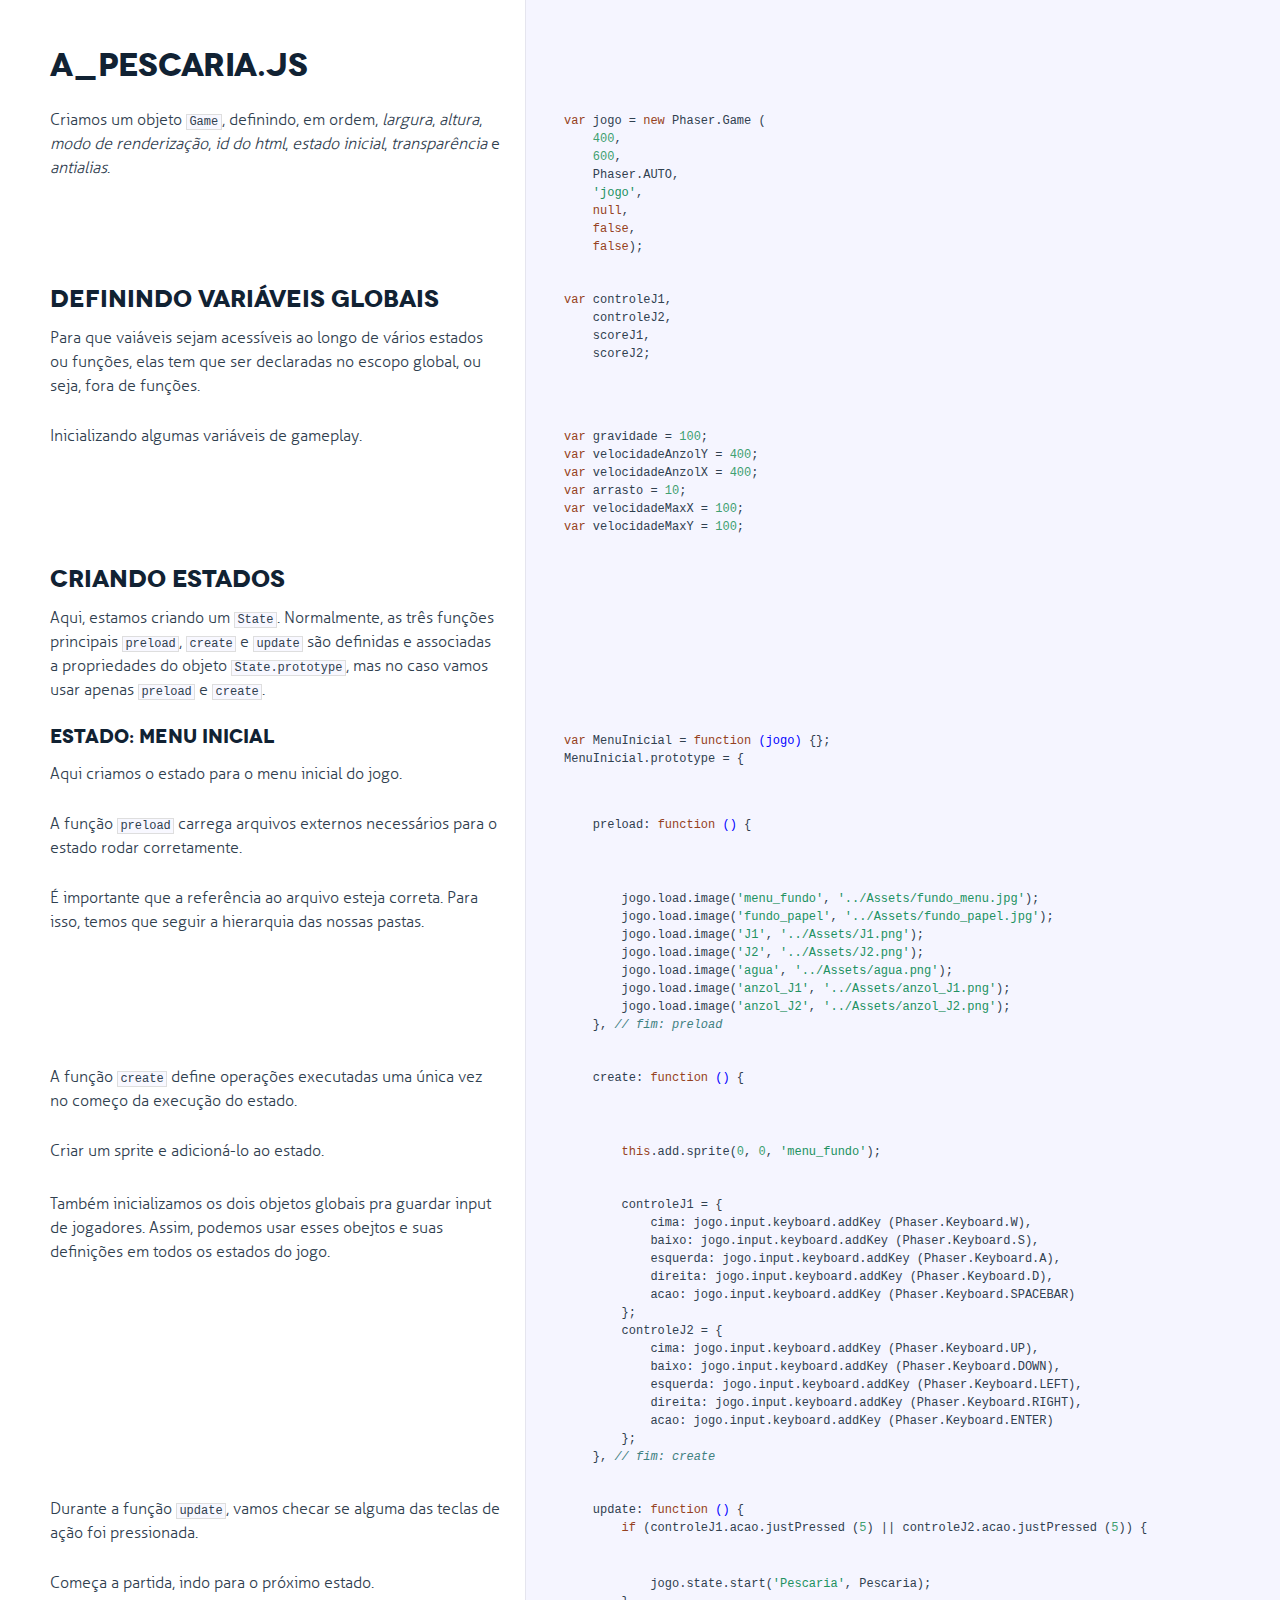
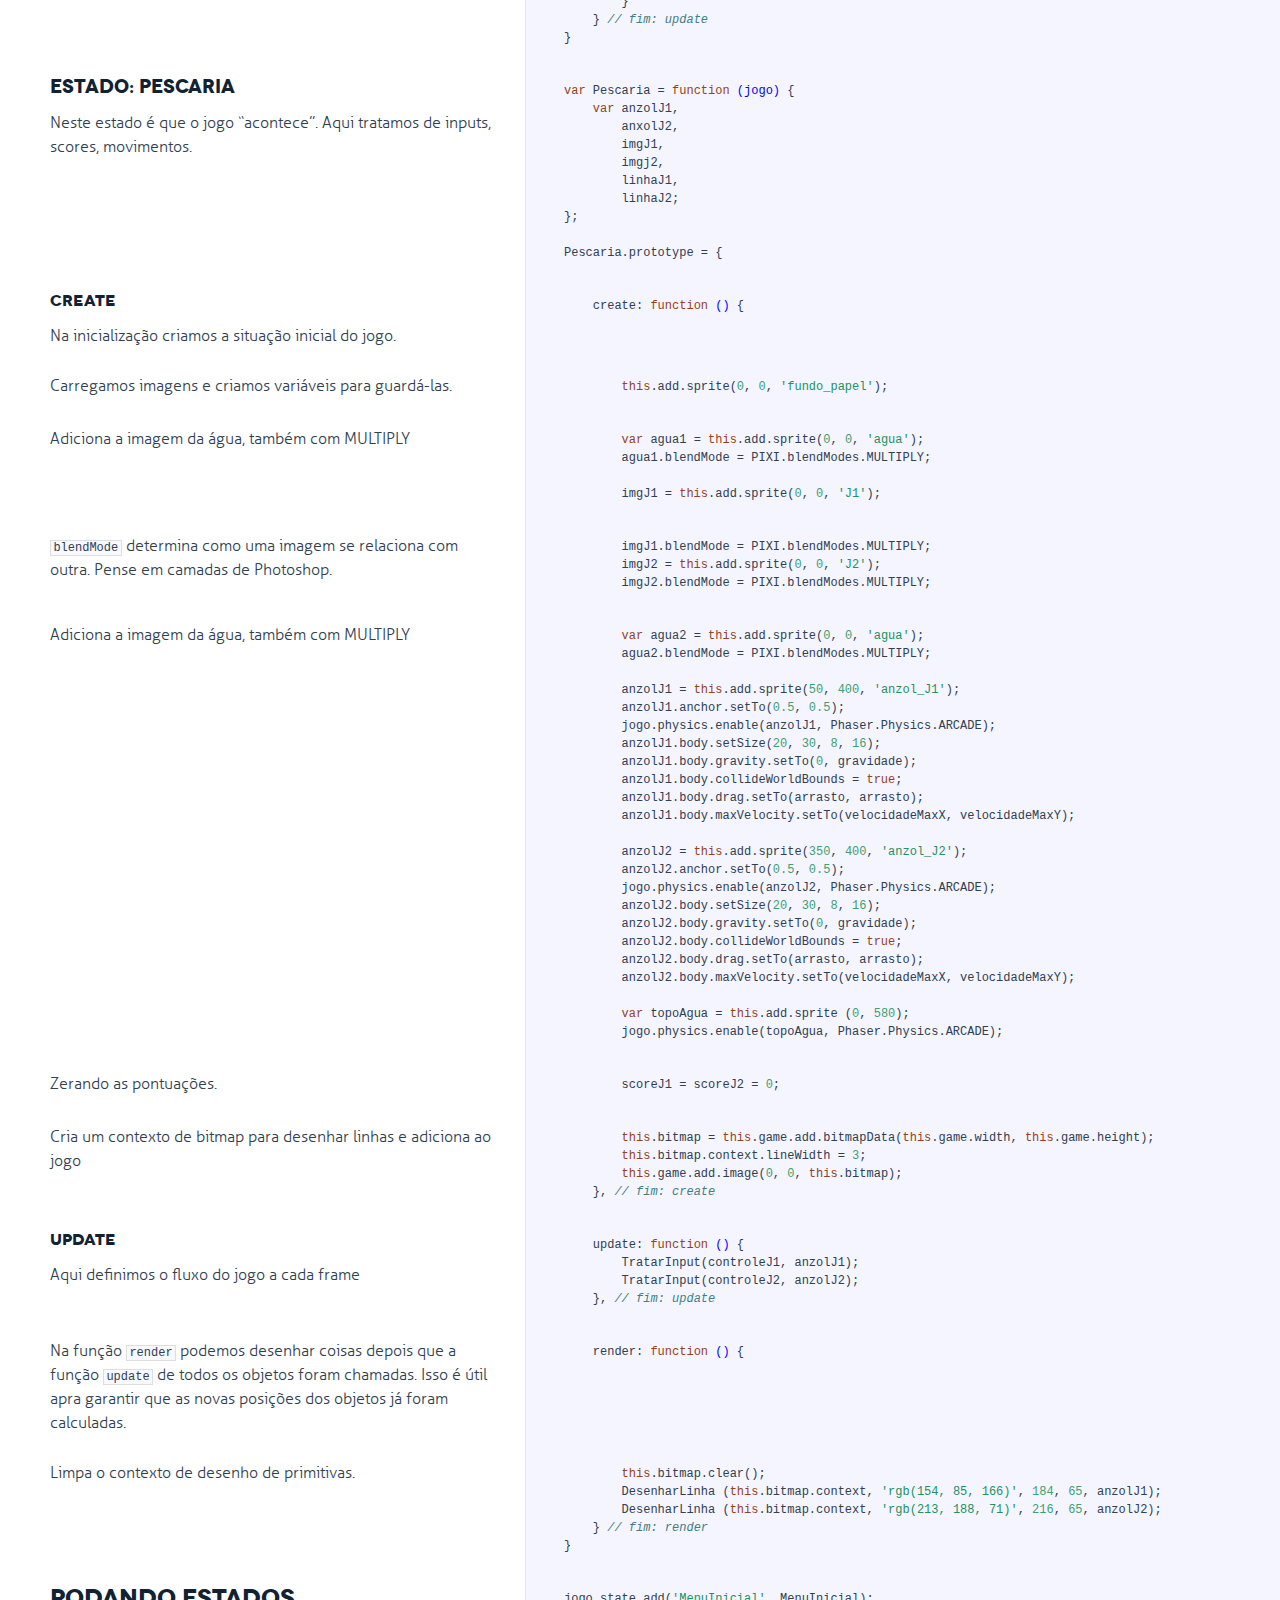
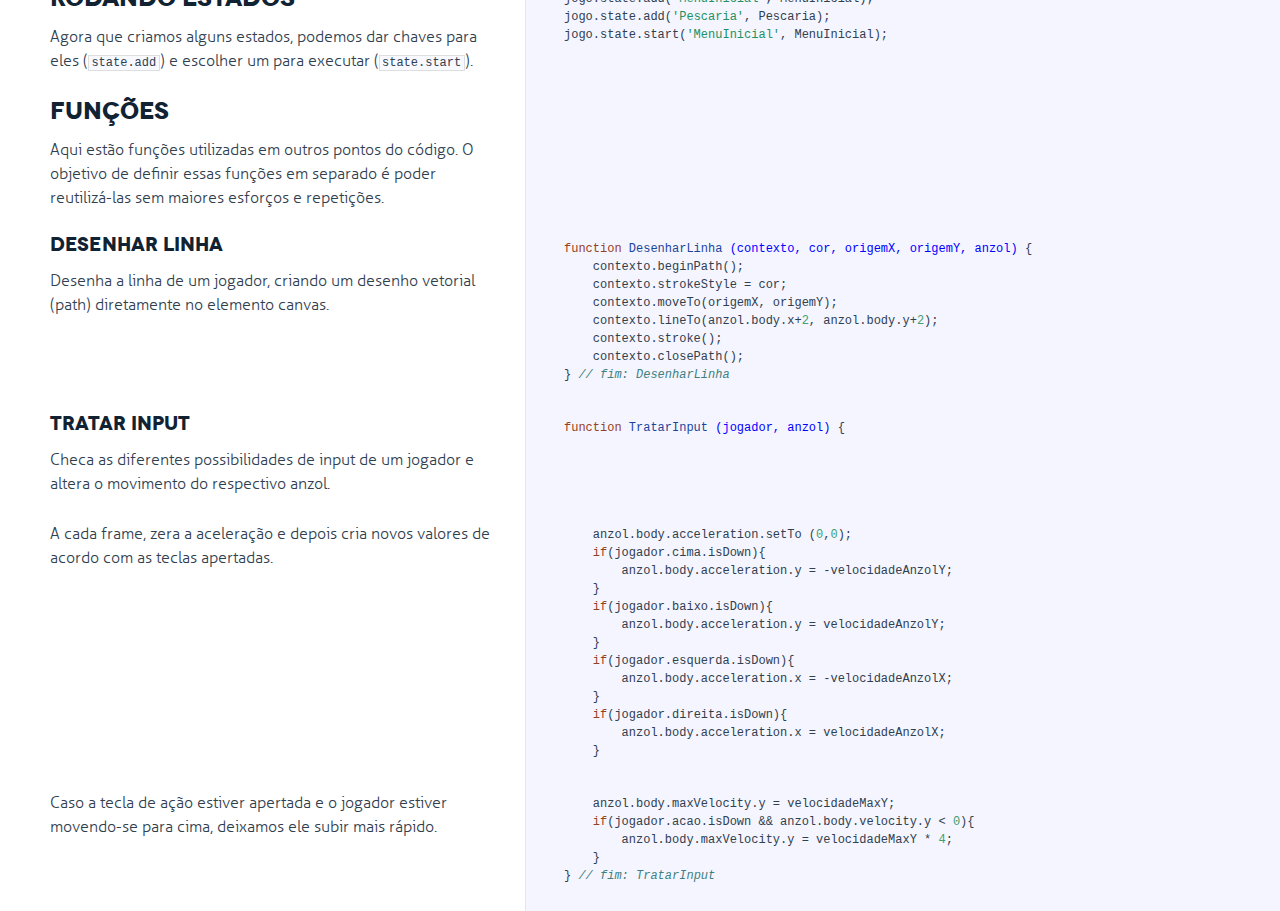
<file: Exemplo_FishingDerby/JS/docs/a_pescaria.html>
<!DOCTYPE html>

<html>
<head>
  <title>a_pescaria.js</title>
  <meta http-equiv="content-type" content="text/html; charset=UTF-8">
  <meta name="viewport" content="width=device-width, target-densitydpi=160dpi, initial-scale=1.0; maximum-scale=1.0; user-scalable=0;">
  <link rel="stylesheet" media="all" href="docco-enric.css" />
</head>
<body>
  <div id="container">
    <div id="background"></div>
    
    <ul class="sections">
        
          <li id="title">
              <div class="annotation">
                  <h1>a_pescaria.js</h1>
              </div>
          </li>
        
        
        
        <li id="section-1">
            <div class="annotation">
              
              <div class="pilwrap ">
                <a class="pilcrow" href="#section-1">&#182;</a>
              </div>
              <p>Criamos um objeto <code>Game</code>, definindo, em ordem, <em>largura</em>, <em>altura</em>, <em>modo de renderização</em>, <em>id do html</em>, <em>estado inicial</em>, <em>transparência</em> e <em>antialias</em>.</p>

            </div>
            
            <div class="content"><div class='highlight'><pre><span class="hljs-keyword">var</span> jogo = <span class="hljs-keyword">new</span> Phaser.Game (
    <span class="hljs-number">400</span>, 
    <span class="hljs-number">600</span>, 
    Phaser.AUTO, 
    <span class="hljs-string">'jogo'</span>, 
    <span class="hljs-literal">null</span>, 
    <span class="hljs-literal">false</span>, 
    <span class="hljs-literal">false</span>);</pre></div></div>
            
        </li>
        
        
        <li id="section-2">
            <div class="annotation">
              
              <div class="pilwrap ">
                <a class="pilcrow" href="#section-2">&#182;</a>
              </div>
              <h2 id="definindo-vari-veis-globais">Definindo variáveis globais</h2>
<p>Para que vaiáveis sejam acessíveis ao longo de vários estados ou funções, elas tem que ser declaradas no escopo global, ou seja, fora de funções.</p>

            </div>
            
            <div class="content"><div class='highlight'><pre><span class="hljs-keyword">var</span> controleJ1, 
    controleJ2,
    scoreJ1,
    scoreJ2;</pre></div></div>
            
        </li>
        
        
        <li id="section-3">
            <div class="annotation">
              
              <div class="pilwrap ">
                <a class="pilcrow" href="#section-3">&#182;</a>
              </div>
              <p>Inicializando algumas variáveis de gameplay.</p>

            </div>
            
            <div class="content"><div class='highlight'><pre><span class="hljs-keyword">var</span> gravidade = <span class="hljs-number">100</span>;
<span class="hljs-keyword">var</span> velocidadeAnzolY = <span class="hljs-number">400</span>;
<span class="hljs-keyword">var</span> velocidadeAnzolX = <span class="hljs-number">400</span>;
<span class="hljs-keyword">var</span> arrasto = <span class="hljs-number">10</span>;
<span class="hljs-keyword">var</span> velocidadeMaxX = <span class="hljs-number">100</span>;
<span class="hljs-keyword">var</span> velocidadeMaxY = <span class="hljs-number">100</span>;</pre></div></div>
            
        </li>
        
        
        <li id="section-4">
            <div class="annotation">
              
              <div class="pilwrap ">
                <a class="pilcrow" href="#section-4">&#182;</a>
              </div>
              <h2 id="criando-estados">Criando estados</h2>
<p>Aqui, estamos criando um <code>State</code>. Normalmente, as três funções principais <code>preload</code>, <code>create</code> e <code>update</code> são definidas e associadas a propriedades do objeto <code>State.prototype</code>, mas no caso vamos usar apenas <code>preload</code> e <code>create</code>.</p>

            </div>
            
        </li>
        
        
        <li id="section-5">
            <div class="annotation">
              
              <div class="pilwrap ">
                <a class="pilcrow" href="#section-5">&#182;</a>
              </div>
              <h3 id="estado-menu-inicial">Estado: Menu inicial</h3>
<p>Aqui criamos o estado para o menu inicial do jogo.</p>

            </div>
            
            <div class="content"><div class='highlight'><pre>
<span class="hljs-keyword">var</span> MenuInicial = <span class="hljs-function"><span class="hljs-keyword">function</span> <span class="hljs-params">(jogo)</span> </span>{};
MenuInicial.prototype = {</pre></div></div>
            
        </li>
        
        
        <li id="section-6">
            <div class="annotation">
              
              <div class="pilwrap ">
                <a class="pilcrow" href="#section-6">&#182;</a>
              </div>
              <p>A função <code>preload</code> carrega arquivos externos necessários para o estado rodar corretamente.</p>

            </div>
            
            <div class="content"><div class='highlight'><pre>    preload: <span class="hljs-function"><span class="hljs-keyword">function</span> <span class="hljs-params">()</span> </span>{</pre></div></div>
            
        </li>
        
        
        <li id="section-7">
            <div class="annotation">
              
              <div class="pilwrap ">
                <a class="pilcrow" href="#section-7">&#182;</a>
              </div>
              <p>É importante que a referência ao arquivo esteja correta. Para isso, temos que seguir a hierarquia das nossas pastas.</p>

            </div>
            
            <div class="content"><div class='highlight'><pre>        jogo.load.image(<span class="hljs-string">'menu_fundo'</span>, <span class="hljs-string">'../Assets/fundo_menu.jpg'</span>);
        jogo.load.image(<span class="hljs-string">'fundo_papel'</span>, <span class="hljs-string">'../Assets/fundo_papel.jpg'</span>);
        jogo.load.image(<span class="hljs-string">'J1'</span>, <span class="hljs-string">'../Assets/J1.png'</span>);
        jogo.load.image(<span class="hljs-string">'J2'</span>, <span class="hljs-string">'../Assets/J2.png'</span>);
        jogo.load.image(<span class="hljs-string">'agua'</span>, <span class="hljs-string">'../Assets/agua.png'</span>);
        jogo.load.image(<span class="hljs-string">'anzol_J1'</span>, <span class="hljs-string">'../Assets/anzol_J1.png'</span>);
        jogo.load.image(<span class="hljs-string">'anzol_J2'</span>, <span class="hljs-string">'../Assets/anzol_J2.png'</span>);
    }, <span class="hljs-comment">// fim: preload</span></pre></div></div>
            
        </li>
        
        
        <li id="section-8">
            <div class="annotation">
              
              <div class="pilwrap ">
                <a class="pilcrow" href="#section-8">&#182;</a>
              </div>
              <p>A função <code>create</code> define operações executadas uma única vez no começo da execução do estado.</p>

            </div>
            
            <div class="content"><div class='highlight'><pre>    create: <span class="hljs-function"><span class="hljs-keyword">function</span> <span class="hljs-params">()</span> </span>{</pre></div></div>
            
        </li>
        
        
        <li id="section-9">
            <div class="annotation">
              
              <div class="pilwrap ">
                <a class="pilcrow" href="#section-9">&#182;</a>
              </div>
              <p>Criar um sprite e adicioná-lo ao estado.</p>

            </div>
            
            <div class="content"><div class='highlight'><pre>        <span class="hljs-keyword">this</span>.add.sprite(<span class="hljs-number">0</span>, <span class="hljs-number">0</span>, <span class="hljs-string">'menu_fundo'</span>);</pre></div></div>
            
        </li>
        
        
        <li id="section-10">
            <div class="annotation">
              
              <div class="pilwrap ">
                <a class="pilcrow" href="#section-10">&#182;</a>
              </div>
              <p>Também inicializamos os dois objetos globais pra guardar input de jogadores. Assim, podemos usar esses obejtos e suas definições em todos os estados do jogo.</p>

            </div>
            
            <div class="content"><div class='highlight'><pre>        controleJ1 = {
            cima: jogo.input.keyboard.addKey (Phaser.Keyboard.W),
            baixo: jogo.input.keyboard.addKey (Phaser.Keyboard.S),
            esquerda: jogo.input.keyboard.addKey (Phaser.Keyboard.A),
            direita: jogo.input.keyboard.addKey (Phaser.Keyboard.D),
            acao: jogo.input.keyboard.addKey (Phaser.Keyboard.SPACEBAR)
        };
        controleJ2 = {
            cima: jogo.input.keyboard.addKey (Phaser.Keyboard.UP),
            baixo: jogo.input.keyboard.addKey (Phaser.Keyboard.DOWN),
            esquerda: jogo.input.keyboard.addKey (Phaser.Keyboard.LEFT),
            direita: jogo.input.keyboard.addKey (Phaser.Keyboard.RIGHT),
            acao: jogo.input.keyboard.addKey (Phaser.Keyboard.ENTER)
        };
    }, <span class="hljs-comment">// fim: create</span></pre></div></div>
            
        </li>
        
        
        <li id="section-11">
            <div class="annotation">
              
              <div class="pilwrap ">
                <a class="pilcrow" href="#section-11">&#182;</a>
              </div>
              <p>Durante a função <code>update</code>, vamos checar se alguma das teclas de ação foi pressionada.</p>

            </div>
            
            <div class="content"><div class='highlight'><pre>    update: <span class="hljs-function"><span class="hljs-keyword">function</span> <span class="hljs-params">()</span> </span>{
        <span class="hljs-keyword">if</span> (controleJ1.acao.justPressed (<span class="hljs-number">5</span>) || controleJ2.acao.justPressed (<span class="hljs-number">5</span>)) {</pre></div></div>
            
        </li>
        
        
        <li id="section-12">
            <div class="annotation">
              
              <div class="pilwrap ">
                <a class="pilcrow" href="#section-12">&#182;</a>
              </div>
              <p>Começa a partida, indo para o próximo estado.</p>

            </div>
            
            <div class="content"><div class='highlight'><pre>            jogo.state.start(<span class="hljs-string">'Pescaria'</span>, Pescaria);
        }
    } <span class="hljs-comment">// fim: update</span>
}</pre></div></div>
            
        </li>
        
        
        <li id="section-13">
            <div class="annotation">
              
              <div class="pilwrap ">
                <a class="pilcrow" href="#section-13">&#182;</a>
              </div>
              <h3 id="estado-pescaria">Estado: Pescaria</h3>
<p>Neste estado é que o jogo “acontece”. Aqui tratamos de inputs, scores, movimentos.</p>

            </div>
            
            <div class="content"><div class='highlight'><pre><span class="hljs-keyword">var</span> Pescaria = <span class="hljs-function"><span class="hljs-keyword">function</span> <span class="hljs-params">(jogo)</span> </span>{
    <span class="hljs-keyword">var</span> anzolJ1,
        anxolJ2,
        imgJ1,
        imgj2,
        linhaJ1,
        linhaJ2;
};

Pescaria.prototype = {</pre></div></div>
            
        </li>
        
        
        <li id="section-14">
            <div class="annotation">
              
              <div class="pilwrap ">
                <a class="pilcrow" href="#section-14">&#182;</a>
              </div>
              <h4 id="create">Create</h4>
<p>Na inicialização criamos a situação inicial do jogo.</p>

            </div>
            
            <div class="content"><div class='highlight'><pre>    create: <span class="hljs-function"><span class="hljs-keyword">function</span> <span class="hljs-params">()</span> </span>{</pre></div></div>
            
        </li>
        
        
        <li id="section-15">
            <div class="annotation">
              
              <div class="pilwrap ">
                <a class="pilcrow" href="#section-15">&#182;</a>
              </div>
              <p>Carregamos imagens e criamos variáveis para guardá-las.</p>

            </div>
            
            <div class="content"><div class='highlight'><pre>        <span class="hljs-keyword">this</span>.add.sprite(<span class="hljs-number">0</span>, <span class="hljs-number">0</span>, <span class="hljs-string">'fundo_papel'</span>);</pre></div></div>
            
        </li>
        
        
        <li id="section-16">
            <div class="annotation">
              
              <div class="pilwrap ">
                <a class="pilcrow" href="#section-16">&#182;</a>
              </div>
              <p>Adiciona a imagem da água, também com MULTIPLY</p>

            </div>
            
            <div class="content"><div class='highlight'><pre>        <span class="hljs-keyword">var</span> agua1 = <span class="hljs-keyword">this</span>.add.sprite(<span class="hljs-number">0</span>, <span class="hljs-number">0</span>, <span class="hljs-string">'agua'</span>);
        agua1.blendMode = PIXI.blendModes.MULTIPLY;
        
        imgJ1 = <span class="hljs-keyword">this</span>.add.sprite(<span class="hljs-number">0</span>, <span class="hljs-number">0</span>, <span class="hljs-string">'J1'</span>);</pre></div></div>
            
        </li>
        
        
        <li id="section-17">
            <div class="annotation">
              
              <div class="pilwrap ">
                <a class="pilcrow" href="#section-17">&#182;</a>
              </div>
              <p><code>blendMode</code> determina como uma imagem se relaciona com outra. Pense em camadas de Photoshop.</p>

            </div>
            
            <div class="content"><div class='highlight'><pre>        imgJ1.blendMode = PIXI.blendModes.MULTIPLY;
        imgJ2 = <span class="hljs-keyword">this</span>.add.sprite(<span class="hljs-number">0</span>, <span class="hljs-number">0</span>, <span class="hljs-string">'J2'</span>);
        imgJ2.blendMode = PIXI.blendModes.MULTIPLY;</pre></div></div>
            
        </li>
        
        
        <li id="section-18">
            <div class="annotation">
              
              <div class="pilwrap ">
                <a class="pilcrow" href="#section-18">&#182;</a>
              </div>
              <p>Adiciona a imagem da água, também com MULTIPLY</p>

            </div>
            
            <div class="content"><div class='highlight'><pre>        <span class="hljs-keyword">var</span> agua2 = <span class="hljs-keyword">this</span>.add.sprite(<span class="hljs-number">0</span>, <span class="hljs-number">0</span>, <span class="hljs-string">'agua'</span>);
        agua2.blendMode = PIXI.blendModes.MULTIPLY;
        
        anzolJ1 = <span class="hljs-keyword">this</span>.add.sprite(<span class="hljs-number">50</span>, <span class="hljs-number">400</span>, <span class="hljs-string">'anzol_J1'</span>);
        anzolJ1.anchor.setTo(<span class="hljs-number">0.5</span>, <span class="hljs-number">0.5</span>);
        jogo.physics.enable(anzolJ1, Phaser.Physics.ARCADE);
        anzolJ1.body.setSize(<span class="hljs-number">20</span>, <span class="hljs-number">30</span>, <span class="hljs-number">8</span>, <span class="hljs-number">16</span>);
        anzolJ1.body.gravity.setTo(<span class="hljs-number">0</span>, gravidade);
        anzolJ1.body.collideWorldBounds = <span class="hljs-literal">true</span>;
        anzolJ1.body.drag.setTo(arrasto, arrasto);
        anzolJ1.body.maxVelocity.setTo(velocidadeMaxX, velocidadeMaxY);
        
        anzolJ2 = <span class="hljs-keyword">this</span>.add.sprite(<span class="hljs-number">350</span>, <span class="hljs-number">400</span>, <span class="hljs-string">'anzol_J2'</span>);
        anzolJ2.anchor.setTo(<span class="hljs-number">0.5</span>, <span class="hljs-number">0.5</span>);
        jogo.physics.enable(anzolJ2, Phaser.Physics.ARCADE);
        anzolJ2.body.setSize(<span class="hljs-number">20</span>, <span class="hljs-number">30</span>, <span class="hljs-number">8</span>, <span class="hljs-number">16</span>);
        anzolJ2.body.gravity.setTo(<span class="hljs-number">0</span>, gravidade);
        anzolJ2.body.collideWorldBounds = <span class="hljs-literal">true</span>;
        anzolJ2.body.drag.setTo(arrasto, arrasto);
        anzolJ2.body.maxVelocity.setTo(velocidadeMaxX, velocidadeMaxY);
        
        <span class="hljs-keyword">var</span> topoAgua = <span class="hljs-keyword">this</span>.add.sprite (<span class="hljs-number">0</span>, <span class="hljs-number">580</span>);
        jogo.physics.enable(topoAgua, Phaser.Physics.ARCADE);</pre></div></div>
            
        </li>
        
        
        <li id="section-19">
            <div class="annotation">
              
              <div class="pilwrap ">
                <a class="pilcrow" href="#section-19">&#182;</a>
              </div>
              <p>Zerando as pontuações.</p>

            </div>
            
            <div class="content"><div class='highlight'><pre>        scoreJ1 = scoreJ2 = <span class="hljs-number">0</span>;</pre></div></div>
            
        </li>
        
        
        <li id="section-20">
            <div class="annotation">
              
              <div class="pilwrap ">
                <a class="pilcrow" href="#section-20">&#182;</a>
              </div>
              <p>Cria um contexto de bitmap para desenhar linhas e adiciona ao jogo</p>

            </div>
            
            <div class="content"><div class='highlight'><pre>        <span class="hljs-keyword">this</span>.bitmap = <span class="hljs-keyword">this</span>.game.add.bitmapData(<span class="hljs-keyword">this</span>.game.width, <span class="hljs-keyword">this</span>.game.height);
        <span class="hljs-keyword">this</span>.bitmap.context.lineWidth = <span class="hljs-number">3</span>;
        <span class="hljs-keyword">this</span>.game.add.image(<span class="hljs-number">0</span>, <span class="hljs-number">0</span>, <span class="hljs-keyword">this</span>.bitmap);
    }, <span class="hljs-comment">// fim: create</span></pre></div></div>
            
        </li>
        
        
        <li id="section-21">
            <div class="annotation">
              
              <div class="pilwrap ">
                <a class="pilcrow" href="#section-21">&#182;</a>
              </div>
              <h4 id="update">Update</h4>
<p>Aqui definimos o fluxo do jogo a cada frame</p>

            </div>
            
            <div class="content"><div class='highlight'><pre>    update: <span class="hljs-function"><span class="hljs-keyword">function</span> <span class="hljs-params">()</span> </span>{
        TratarInput(controleJ1, anzolJ1);
        TratarInput(controleJ2, anzolJ2);
    }, <span class="hljs-comment">// fim: update</span></pre></div></div>
            
        </li>
        
        
        <li id="section-22">
            <div class="annotation">
              
              <div class="pilwrap ">
                <a class="pilcrow" href="#section-22">&#182;</a>
              </div>
              <p>Na função <code>render</code> podemos desenhar coisas depois que a função <code>update</code> de todos os objetos foram chamadas. Isso é útil apra garantir que as novas posições dos objetos já foram calculadas.</p>

            </div>
            
            <div class="content"><div class='highlight'><pre>    render: <span class="hljs-function"><span class="hljs-keyword">function</span> <span class="hljs-params">()</span> </span>{</pre></div></div>
            
        </li>
        
        
        <li id="section-23">
            <div class="annotation">
              
              <div class="pilwrap ">
                <a class="pilcrow" href="#section-23">&#182;</a>
              </div>
              <p>Limpa o contexto de desenho de primitivas.</p>

            </div>
            
            <div class="content"><div class='highlight'><pre>        <span class="hljs-keyword">this</span>.bitmap.clear();
        DesenharLinha (<span class="hljs-keyword">this</span>.bitmap.context, <span class="hljs-string">'rgb(154, 85, 166)'</span>, <span class="hljs-number">184</span>, <span class="hljs-number">65</span>, anzolJ1);
        DesenharLinha (<span class="hljs-keyword">this</span>.bitmap.context, <span class="hljs-string">'rgb(213, 188, 71)'</span>, <span class="hljs-number">216</span>, <span class="hljs-number">65</span>, anzolJ2);
    } <span class="hljs-comment">// fim: render</span>
}</pre></div></div>
            
        </li>
        
        
        <li id="section-24">
            <div class="annotation">
              
              <div class="pilwrap ">
                <a class="pilcrow" href="#section-24">&#182;</a>
              </div>
              <h2 id="rodando-estados">Rodando estados</h2>
<p>Agora que criamos alguns estados, podemos dar chaves para eles (<code>state.add</code>) e escolher um para executar (<code>state.start</code>).</p>

            </div>
            
            <div class="content"><div class='highlight'><pre>jogo.state.add(<span class="hljs-string">'MenuInicial'</span>, MenuInicial);
jogo.state.add(<span class="hljs-string">'Pescaria'</span>, Pescaria);
jogo.state.start(<span class="hljs-string">'MenuInicial'</span>, MenuInicial);</pre></div></div>
            
        </li>
        
        
        <li id="section-25">
            <div class="annotation">
              
              <div class="pilwrap ">
                <a class="pilcrow" href="#section-25">&#182;</a>
              </div>
              <h2 id="fun-es">Funções</h2>
<p>Aqui estão funções utilizadas em outros pontos do código. O objetivo de definir essas funções em separado é poder reutilizá-las sem maiores esforços e repetições.</p>

            </div>
            
        </li>
        
        
        <li id="section-26">
            <div class="annotation">
              
              <div class="pilwrap ">
                <a class="pilcrow" href="#section-26">&#182;</a>
              </div>
              <h3 id="desenhar-linha">Desenhar Linha</h3>
<p>Desenha a linha de um jogador, criando um desenho vetorial (path) diretamente no elemento canvas.</p>

            </div>
            
            <div class="content"><div class='highlight'><pre><span class="hljs-function"><span class="hljs-keyword">function</span> <span class="hljs-title">DesenharLinha</span> <span class="hljs-params">(contexto, cor, origemX, origemY, anzol)</span> </span>{
    contexto.beginPath();
    contexto.strokeStyle = cor;
    contexto.moveTo(origemX, origemY);
    contexto.lineTo(anzol.body.x+<span class="hljs-number">2</span>, anzol.body.y+<span class="hljs-number">2</span>);
    contexto.stroke();
    contexto.closePath();
} <span class="hljs-comment">// fim: DesenharLinha</span></pre></div></div>
            
        </li>
        
        
        <li id="section-27">
            <div class="annotation">
              
              <div class="pilwrap ">
                <a class="pilcrow" href="#section-27">&#182;</a>
              </div>
              <h3 id="tratar-input">Tratar Input</h3>
<p>Checa as diferentes possibilidades de input de um jogador e altera o movimento do respectivo anzol.</p>

            </div>
            
            <div class="content"><div class='highlight'><pre><span class="hljs-function"><span class="hljs-keyword">function</span> <span class="hljs-title">TratarInput</span> <span class="hljs-params">(jogador, anzol)</span> </span>{</pre></div></div>
            
        </li>
        
        
        <li id="section-28">
            <div class="annotation">
              
              <div class="pilwrap ">
                <a class="pilcrow" href="#section-28">&#182;</a>
              </div>
              <p>A cada frame, zera a aceleração e depois cria novos valores de acordo com as teclas apertadas.</p>

            </div>
            
            <div class="content"><div class='highlight'><pre>    anzol.body.acceleration.setTo (<span class="hljs-number">0</span>,<span class="hljs-number">0</span>);
    <span class="hljs-keyword">if</span>(jogador.cima.isDown){
        anzol.body.acceleration.y = -velocidadeAnzolY;
    }
    <span class="hljs-keyword">if</span>(jogador.baixo.isDown){
        anzol.body.acceleration.y = velocidadeAnzolY;
    }
    <span class="hljs-keyword">if</span>(jogador.esquerda.isDown){
        anzol.body.acceleration.x = -velocidadeAnzolX;
    }
    <span class="hljs-keyword">if</span>(jogador.direita.isDown){
        anzol.body.acceleration.x = velocidadeAnzolX;
    }</pre></div></div>
            
        </li>
        
        
        <li id="section-29">
            <div class="annotation">
              
              <div class="pilwrap ">
                <a class="pilcrow" href="#section-29">&#182;</a>
              </div>
              <p>Caso a tecla de ação estiver apertada e o jogador estiver movendo-se para cima, deixamos ele subir mais rápido.</p>

            </div>
            
            <div class="content"><div class='highlight'><pre>    anzol.body.maxVelocity.y = velocidadeMaxY;
    <span class="hljs-keyword">if</span>(jogador.acao.isDown &amp;&amp; anzol.body.velocity.y &lt; <span class="hljs-number">0</span>){
        anzol.body.maxVelocity.y = velocidadeMaxY * <span class="hljs-number">4</span>;
    }
} <span class="hljs-comment">// fim: TratarInput</span></pre></div></div>
            
        </li>
        
    </ul>
  </div>
</body>
</html>
</file>
<file: Exemplo_FishingDerby/Docs/docco.css>
/*--------------------- Typography ----------------------------*/

@font-face {
    font-family: 'aller-light';
    src: url('public/fonts/aller-light.eot');
    src: url('public/fonts/aller-light.eot?#iefix') format('embedded-opentype'),
         url('public/fonts/aller-light.woff') format('woff'),
         url('public/fonts/aller-light.ttf') format('truetype');
    font-weight: normal;
    font-style: normal;
}

@font-face {
    font-family: 'aller-bold';
    src: url('public/fonts/aller-bold.eot');
    src: url('public/fonts/aller-bold.eot?#iefix') format('embedded-opentype'),
         url('public/fonts/aller-bold.woff') format('woff'),
         url('public/fonts/aller-bold.ttf') format('truetype');
    font-weight: normal;
    font-style: normal;
}

@font-face {
    font-family: 'novecento-bold';
    src: url('public/fonts/novecento-bold.eot');
    src: url('public/fonts/novecento-bold.eot?#iefix') format('embedded-opentype'),
         url('public/fonts/novecento-bold.woff') format('woff'),
         url('public/fonts/novecento-bold.ttf') format('truetype');
    font-weight: normal;
    font-style: normal;
}

@font-face {
    font-family: 'fleurons';
    src: url('public/fonts/fleurons.eot');
    src: url('public/fonts/fleurons.eot?#iefix') format('embedded-opentype'),
         url('public/fonts/fleurons.woff') format('woff'),
         url('public/fonts/fleurons.ttf') format('truetype');
    font-weight: normal;
    font-style: normal;
}

/*--------------------- Base Styles ----------------------------*/

body {
  font-family: "aller-light";
  background: url('public/images/gray.png') #fff;
  background-size: 322px;
  margin: 0;
}

hr {
  height: 1px;
  background: #ddd;
  border: 0;
}

h1, h2, h3, h4, h5, h6 {
  color: #112233;
  font-weight: normal;
  font-family: "novecento-bold";
  text-transform: uppercase;
  line-height: 1em;
  margin-top: 50px;
}
  h1 {
    margin: 0;
    text-align: center;
  }
  h2 {
    font-size: 1.3em;
  }
  h1:after {
    content: "8";
    display: block;
    font-family: "fleurons";
    color: #999;
    font-size: 80px;
    padding: 10px 0 25px;
  }

a {
  color: #000;
}

b, strong {
  font-weight: normal;
  font-family: "aller-bold";
}

blockquote {
  border-left: 5px solid #ccc;
  margin-left: 0;
  padding: 1px 0 1px 1em;
}
  .page blockquote p {
    font-family: Menlo, Consolas, Monaco, monospace;
    font-size: 14px; line-height: 19px;
    color: #999;
    margin: 10px 0 0;
    white-space: pre-wrap;
  }

pre, tt, code {
  font-family: Menlo, Consolas, Monaco, monospace;
  font-size: 12px;
  display: inline-block;
  border: 1px solid #EAEAEA;
  background: #f8f8f8;
  color: #555;
  padding: 0 5px;
  line-height: 20px;
}
  .page pre {
    margin: 0;
    width: 608px;
    padding: 10px 15px;
    background: #fcfcfc;
    -moz-box-shadow:    inset 0 0 10px rgba(0,0,0,0.1);
    -webkit-box-shadow: inset 0 0 10px rgba(0,0,0,0.1);
    box-shadow:         inset 0 0 10px rgba(0,0,0,0.1);
    overflow-x: auto;
  }
    .page pre code {
      border: 0;
      padding: 0;
      background: transparent;
    }

.fleur {
  font-family: "fleurons";
  font-size: 100px;
  text-align: center;
  margin: 40px 0;
  color: #ccc;
}

/*--------------------- Layout ----------------------------*/

.container {
  width: 760px;
  margin: 0 auto;
  background: #fff;
  background: rgba(255,255,255, 0.4);
  overflow: hidden;
}
  .page {
    width: 640px;
    padding: 30px;
    margin: 30px;
    background: #fff;
    font-size: 17px;
    line-height: 26px;
  }
    .page p {
      color: #30404f;
      margin: 26px 0;
    }

ul.sections {
  list-style: none;
  padding:0 0 5px 0;;
  margin:0;
}

.page li p {
  margin: 12px 0;
}

.toc {
  max-height: 0;
  overflow: hidden;
  text-align: center;
  font-size: 13px;
  line-height: 20px;
  -moz-transition: max-height 1s;
  -webkit-transition: max-height 1s;
  transition: max-height 1s;
}
  .header:hover .toc {
    max-height: 500px;
  }
  .toc h3 {
    margin-top: 20px;
  }
  .toc ol {
    margin: 0 0 20px 0;
    display: inline-block;
    text-align: left;
    list-style-type: upper-roman;
  }
    .toc li {
      font-family: 'novecento-bold';
    }
      .toc li a {
        font-family: 'aller-light';
      }


/*---------------------- Syntax Highlighting -----------------------------*/

td.linenos { background-color: #f0f0f0; padding-right: 10px; }
span.lineno { background-color: #f0f0f0; padding: 0 5px 0 5px; }
/*

github.com style (c) Vasily Polovnyov <vast@whiteants.net>

*/

pre code {
  display: block; padding: 0.5em;
  color: #000;
  background: #f8f8ff
}

pre .hljs-comment,
pre .hljs-template_comment,
pre .hljs-diff .hljs-header,
pre .hljs-javadoc {
  color: #408080;
  font-style: italic
}

pre .hljs-keyword,
pre .hljs-assignment,
pre .hljs-literal,
pre .hljs-css .hljs-rule .hljs-keyword,
pre .hljs-winutils,
pre .hljs-javascript .hljs-title,
pre .hljs-lisp .hljs-title,
pre .hljs-subst {
  color: #954121;
  /*font-weight: bold*/
}

pre .hljs-number,
pre .hljs-hexcolor {
  color: #40a070
}

pre .hljs-string,
pre .hljs-tag .hljs-value,
pre .hljs-phpdoc,
pre .hljs-tex .hljs-formula {
  color: #219161;
}

pre .hljs-title,
pre .hljs-id {
  color: #19469D;
}
pre .hljs-params {
  color: #00F;
}

pre .hljs-javascript .hljs-title,
pre .hljs-lisp .hljs-title,
pre .hljs-subst {
  font-weight: normal
}

pre .hljs-class .hljs-title,
pre .hljs-haskell .hljs-label,
pre .hljs-tex .hljs-command {
  color: #458;
  font-weight: bold
}

pre .hljs-tag,
pre .hljs-tag .hljs-title,
pre .hljs-rules .hljs-property,
pre .hljs-django .hljs-tag .hljs-keyword {
  color: #000080;
  font-weight: normal
}

pre .hljs-attribute,
pre .hljs-variable,
pre .hljs-instancevar,
pre .hljs-lisp .hljs-body {
  color: #008080
}

pre .hljs-regexp {
  color: #B68
}

pre .hljs-class {
  color: #458;
  font-weight: bold
}

pre .hljs-symbol,
pre .hljs-ruby .hljs-symbol .hljs-string,
pre .hljs-ruby .hljs-symbol .hljs-keyword,
pre .hljs-ruby .hljs-symbol .hljs-keymethods,
pre .hljs-lisp .hljs-keyword,
pre .hljs-tex .hljs-special,
pre .hljs-input_number {
  color: #990073
}

pre .hljs-builtin,
pre .hljs-constructor,
pre .hljs-built_in,
pre .hljs-lisp .hljs-title {
  color: #0086b3
}

pre .hljs-preprocessor,
pre .hljs-pi,
pre .hljs-doctype,
pre .hljs-shebang,
pre .hljs-cdata {
  color: #999;
  font-weight: bold
}

pre .hljs-deletion {
  background: #fdd
}

pre .hljs-addition {
  background: #dfd
}

pre .hljs-diff .hljs-change {
  background: #0086b3
}

pre .hljs-chunk {
  color: #aaa
}

pre .hljs-tex .hljs-formula {
  opacity: 0.5;
}
</file>
<file: Exemplo_FishingDerby/JS/docs/docco-enric.css>
/*--------------------- Typography ----------------------------*/

@font-face {
    font-family: 'aller-light';
    src: url('public/fonts/aller-light.eot');
    src: url('public/fonts/aller-light.eot?#iefix') format('embedded-opentype'),
         url('public/fonts/aller-light.woff') format('woff'),
         url('public/fonts/aller-light.ttf') format('truetype');
    font-weight: normal;
    font-style: normal;
}

@font-face {
    font-family: 'aller-bold';
    src: url('public/fonts/aller-bold.eot');
    src: url('public/fonts/aller-bold.eot?#iefix') format('embedded-opentype'),
         url('public/fonts/aller-bold.woff') format('woff'),
         url('public/fonts/aller-bold.ttf') format('truetype');
    font-weight: normal;
    font-style: normal;
}

@font-face {
    font-family: 'novecento-bold';
    src: url('public/fonts/novecento-bold.eot');
    src: url('public/fonts/novecento-bold.eot?#iefix') format('embedded-opentype'),
         url('public/fonts/novecento-bold.woff') format('woff'),
         url('public/fonts/novecento-bold.ttf') format('truetype');
    font-weight: normal;
    font-style: normal;
}

/*--------------------- Layout ----------------------------*/
html { height: 100%; }
body {
  font-family: "aller-light";
  font-size: 14px;
  line-height: 18px;
  color: #30404f;
  margin: 0; padding: 0;
  height:100%;
}
#container { min-height: 100%; }

a {
  color: #000;
}

b, strong {
  font-weight: normal;
  font-family: "aller-bold";
}

p {
  margin: 15px 0 0px;
}
  .annotation ul, .annotation ol {
    margin: 25px 0;
  }
    .annotation ul li, .annotation ol li {
      font-size: 14px;
      line-height: 18px;
      margin: 10px 0;
    }

h1, h2, h3, h4, h5, h6 {
  color: #112233;
  line-height: 1em;
  font-weight: normal;
  font-family: "novecento-bold";
  text-transform: uppercase;
  margin: 0px 0 15px 0;
}

h1 {
  margin-top: 40px;
}

hr {
  border: 0;
  background: 1px #ddd;
  height: 1px;
  margin: 20px 0;
}

pre, tt, code {
  font-size: 12px; line-height: 16px;
  font-family: Menlo, Monaco, Consolas, "Lucida Console", monospace;
  margin: 0; padding: 0;
}
  .annotation pre {
    display: block;
    margin: 0;
    padding: 7px 10px;
    background: #fcfcfc;
    -moz-box-shadow:    inset 0 0 10px rgba(0,0,0,0.1);
    -webkit-box-shadow: inset 0 0 10px rgba(0,0,0,0.1);
    box-shadow:         inset 0 0 10px rgba(0,0,0,0.1);
    overflow-x: auto;
  }
    .annotation pre code {
      border: 0;
      padding: 0;
      background: transparent;
    }


blockquote {
  border-left: 5px solid #ccc;
  margin: 0;
  padding: 1px 0 1px 1em;
}
  .sections blockquote p {
    font-family: Menlo, Consolas, Monaco, monospace;
    font-size: 12px; line-height: 16px;
    color: #999;
    margin: 10px 0 0;
    white-space: pre-wrap;
  }

ul.sections {
  list-style: none;
  padding:0 0 5px 0;;
  /*margin:0;*/
}

/*
  Force border-box so that % widths fit the parent
  container without overlap because of margin/padding.

  More Info : http://www.quirksmode.org/css/box.html
*/
ul.sections > li > div {
  -moz-box-sizing: border-box;    /* firefox */
  -ms-box-sizing: border-box;     /* ie */
  -webkit-box-sizing: border-box; /* webkit */
  -khtml-box-sizing: border-box;  /* konqueror */
  box-sizing: border-box;         /* css3 */
}


/*---------------------- Jump Page -----------------------------*/
#jump_to, #jump_page {
  margin: 0;
  background: white;
  -webkit-box-shadow: 0 0 25px #777; -moz-box-shadow: 0 0 25px #777;
  -webkit-border-bottom-left-radius: 5px; -moz-border-radius-bottomleft: 5px;
  font: 16px Arial;
  cursor: pointer;
  text-align: right;
  list-style: none;
}

#jump_to a {
  text-decoration: none;
}

#jump_to a.large {
  display: none;
}
#jump_to a.small {
  font-size: 22px;
  font-weight: bold;
  color: #676767;
}

#jump_to, #jump_wrapper {
  position: fixed;
  right: 0; top: 0;
  padding: 10px 15px;
  margin:0;
}

#jump_wrapper {
  display: none;
  padding:0;
}

#jump_to:hover #jump_wrapper {
  display: block;
}

#jump_page {
  padding: 5px 0 3px;
  margin: 0 0 25px 25px;
}

#jump_page .source {
  display: block;
  padding: 15px;
  text-decoration: none;
  border-top: 1px solid #eee;
}

#jump_page .source:hover {
  background: #f5f5ff;
}

#jump_page .source:first-child {
}

/*---------------------- Low resolutions (> 320px) ---------------------*/
@media only screen and (min-width: 320px) {
  .pilwrap { display: none; }

  ul.sections > li > div {
    display: block;
    padding:5px 10px 0 10px;
  }

  ul.sections > li > div.annotation ul, ul.sections > li > div.annotation ol {
    padding-left: 30px;
  }

  ul.sections > li > div.content {
    overflow-x:auto;
    -webkit-box-shadow: inset 0 0 5px #e5e5ee;
    box-shadow: inset 0 0 5px #e5e5ee;
    border: 1px solid #dedede;
    margin:5px 10px 5px 10px;
    padding-bottom: 5px;
  }

  ul.sections > li > div.annotation pre {
    margin: 7px 0 7px;
    padding-left: 15px;
  }

  ul.sections > li > div.annotation p tt, .annotation code {
    background: #f8f8ff;
    border: 1px solid #dedede;
    font-size: 12px;
    padding: 0 0.2em;
  }
}

/*----------------------  (> 481px) ---------------------*/
@media only screen and (min-width: 481px) {
  #container {
    position: relative;
  }
  body {
    background-color: #F5F5FF;
    font-size: 15px;
    line-height: 21px;
  }
  pre, tt, code {
    line-height: 18px;
  }
  p, ul, ol {
    margin: 0 0 15px;
  }


  #jump_to {
    padding: 5px 10px;
  }
  #jump_wrapper {
    padding: 0;
  }
  #jump_to, #jump_page {
    font: 10px Arial;
    text-transform: uppercase;
  }
  #jump_page .source {
    padding: 5px 10px;
  }
  #jump_to a.large {
    display: inline-block;
  }
  #jump_to a.small {
    display: none;
  }



  #background {
    position: absolute;
    top: 0; bottom: 0;
    width: 350px;
    background: #fff;
    border-right: 1px solid #e5e5ee;
    z-index: -1;
  }

  ul.sections > li > div.annotation ul, ul.sections > li > div.annotation ol {
    padding-left: 40px;
  }

  ul.sections > li {
    white-space: nowrap;
  }

  ul.sections > li > div {
    display: inline-block;
  }

  ul.sections > li > div.annotation {
    max-width: 350px;
    min-width: 350px;
    min-height: 5px;
    padding: 13px;
    overflow-x: hidden;
    white-space: normal;
    vertical-align: top;
    text-align: left;
  }
  ul.sections > li > div.annotation pre {
    margin: 15px 0 15px;
    padding-left: 15px;
  }

  ul.sections > li > div.content {
    padding: 13px;
    vertical-align: top;
    border: none;
    -webkit-box-shadow: none;
    box-shadow: none;
  }

  .pilwrap {
    position: relative;
    display: inline;
  }

  .pilcrow {
    font: 12px Arial;
    text-decoration: none;
    color: #454545;
    position: absolute;
    top: 3px; left: -20px;
    padding: 1px 2px;
    opacity: 0;
    -webkit-transition: opacity 0.2s linear;
  }
    .for-h1 .pilcrow {
      top: 47px;
    }
    .for-h2 .pilcrow, .for-h3 .pilcrow, .for-h4 .pilcrow {
      top: 35px;
    }

  ul.sections > li > div.annotation:hover .pilcrow {
    opacity: 1;
  }
}

/*---------------------- (> 1025px) ---------------------*/
@media only screen and (min-width: 1025px) {

  body {
    font-size: 16px;
    line-height: 24px;
  }

  #background {
    width: 525px;
  }
  ul.sections > li > div.annotation {
    max-width: 525px;
    min-width: 525px;
    padding: 10px 25px 1px 50px;
  }
  ul.sections > li > div.content {
    padding: 9px 15px 16px 25px;
  }
}

/*---------------------- Syntax Highlighting -----------------------------*/

td.linenos { background-color: #f0f0f0; padding-right: 10px; }
span.lineno { background-color: #f0f0f0; padding: 0 5px 0 5px; }
/*

github.com style (c) Vasily Polovnyov <vast@whiteants.net>

*/

pre code {
  display: block; padding: 0.5em;
  color: #000;
  background: #f8f8ff
}

pre .hljs-comment,
pre .hljs-template_comment,
pre .hljs-diff .hljs-header,
pre .hljs-javadoc {
  color: #408080;
  font-style: italic
}

pre .hljs-keyword,
pre .hljs-assignment,
pre .hljs-literal,
pre .hljs-css .hljs-rule .hljs-keyword,
pre .hljs-winutils,
pre .hljs-javascript .hljs-title,
pre .hljs-lisp .hljs-title,
pre .hljs-subst {
  color: #954121;
  /*font-weight: bold*/
}

pre .hljs-number,
pre .hljs-hexcolor {
  color: #40a070
}

pre .hljs-string,
pre .hljs-tag .hljs-value,
pre .hljs-phpdoc,
pre .hljs-tex .hljs-formula {
  color: #219161;
}

pre .hljs-title,
pre .hljs-id {
  color: #19469D;
}
pre .hljs-params {
  color: #00F;
}

pre .hljs-javascript .hljs-title,
pre .hljs-lisp .hljs-title,
pre .hljs-subst {
  font-weight: normal
}

pre .hljs-class .hljs-title,
pre .hljs-haskell .hljs-label,
pre .hljs-tex .hljs-command {
  color: #458;
  font-weight: bold
}

pre .hljs-tag,
pre .hljs-tag .hljs-title,
pre .hljs-rules .hljs-property,
pre .hljs-django .hljs-tag .hljs-keyword {
  color: #000080;
  font-weight: normal
}

pre .hljs-attribute,
pre .hljs-variable,
pre .hljs-instancevar,
pre .hljs-lisp .hljs-body {
  color: #008080
}

pre .hljs-regexp {
  color: #B68
}

pre .hljs-class {
  color: #458;
  font-weight: bold
}

pre .hljs-symbol,
pre .hljs-ruby .hljs-symbol .hljs-string,
pre .hljs-ruby .hljs-symbol .hljs-keyword,
pre .hljs-ruby .hljs-symbol .hljs-keymethods,
pre .hljs-lisp .hljs-keyword,
pre .hljs-tex .hljs-special,
pre .hljs-input_number {
  color: #990073
}

pre .hljs-builtin,
pre .hljs-constructor,
pre .hljs-built_in,
pre .hljs-lisp .hljs-title {
  color: #0086b3
}

pre .hljs-preprocessor,
pre .hljs-pi,
pre .hljs-doctype,
pre .hljs-shebang,
pre .hljs-cdata {
  color: #999;
  font-weight: bold
}

pre .hljs-deletion {
  background: #fdd
}

pre .hljs-addition {
  background: #dfd
}

pre .hljs-diff .hljs-change {
  background: #0086b3
}

pre .hljs-chunk {
  color: #aaa
}

pre .hljs-tex .hljs-formula {
  opacity: 0.5;
}

.sections ul {
  margin: 10px 0 0 0;
}
</file>
